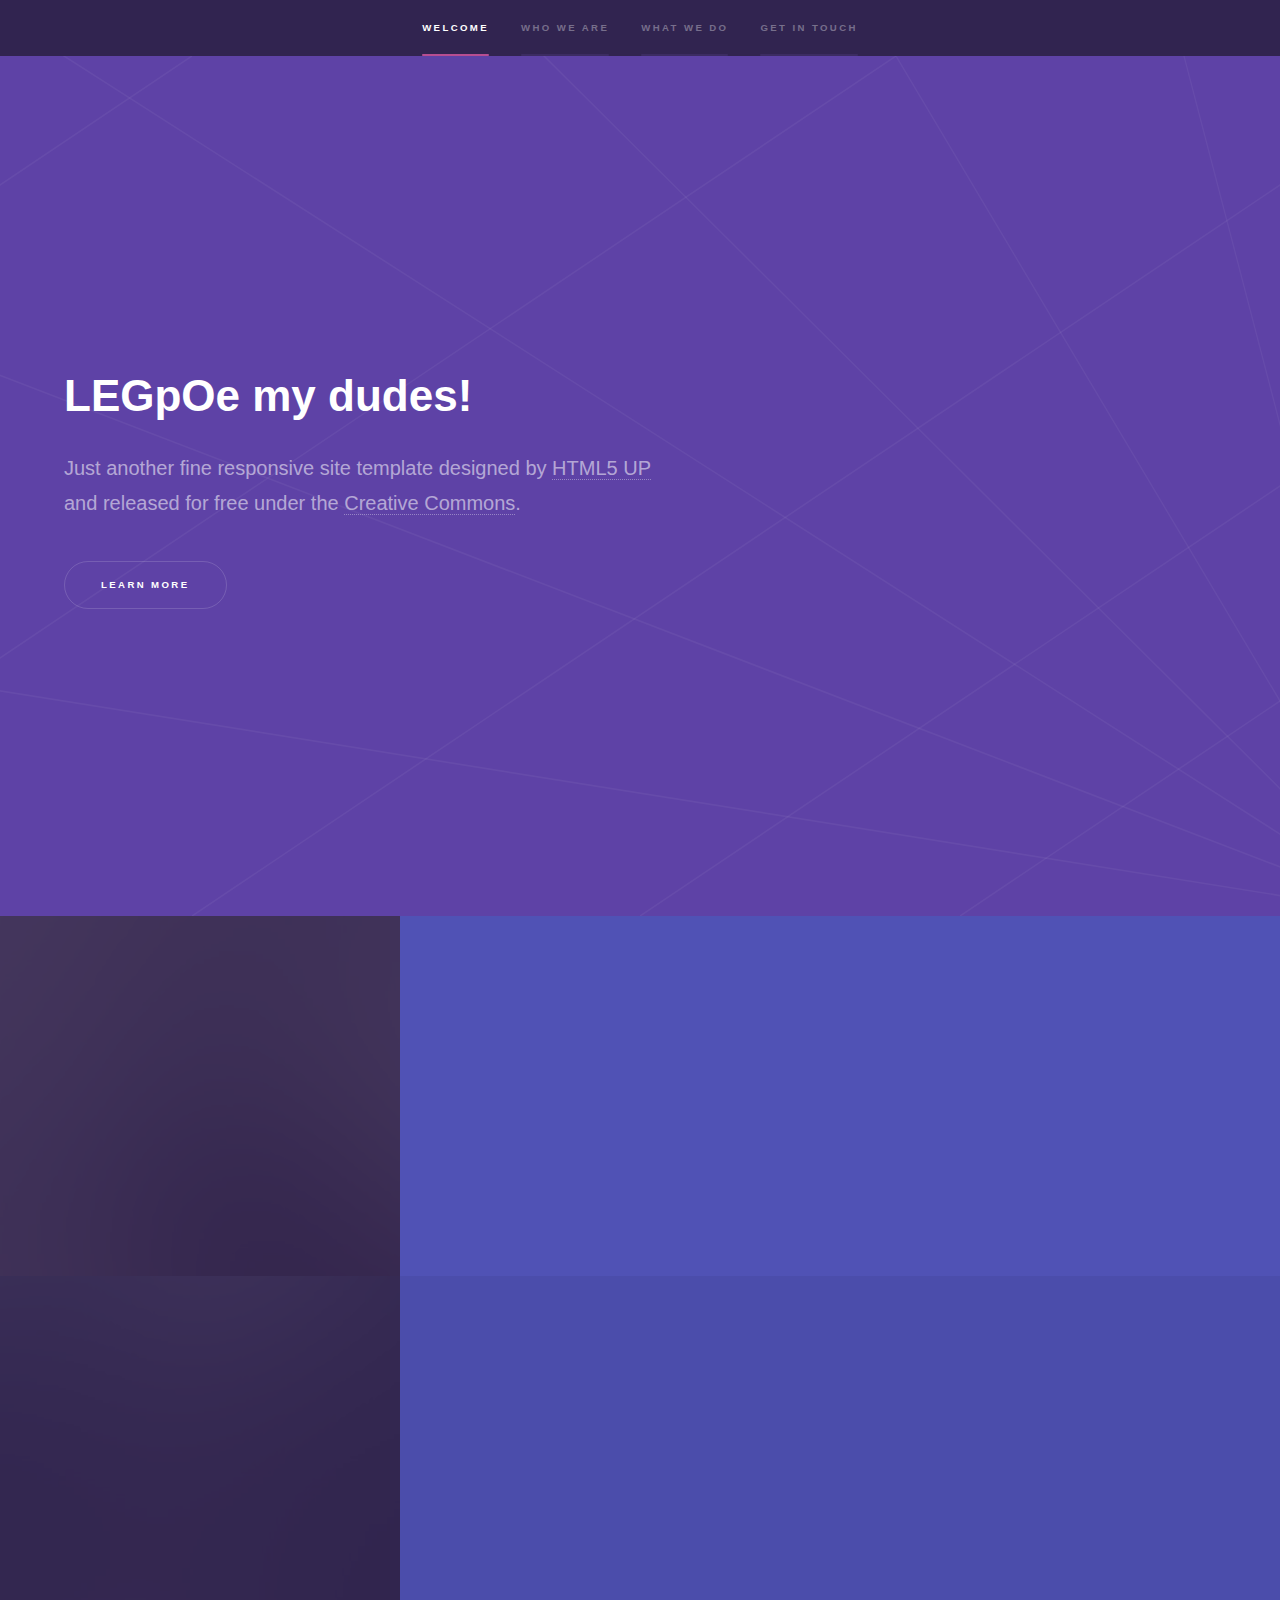
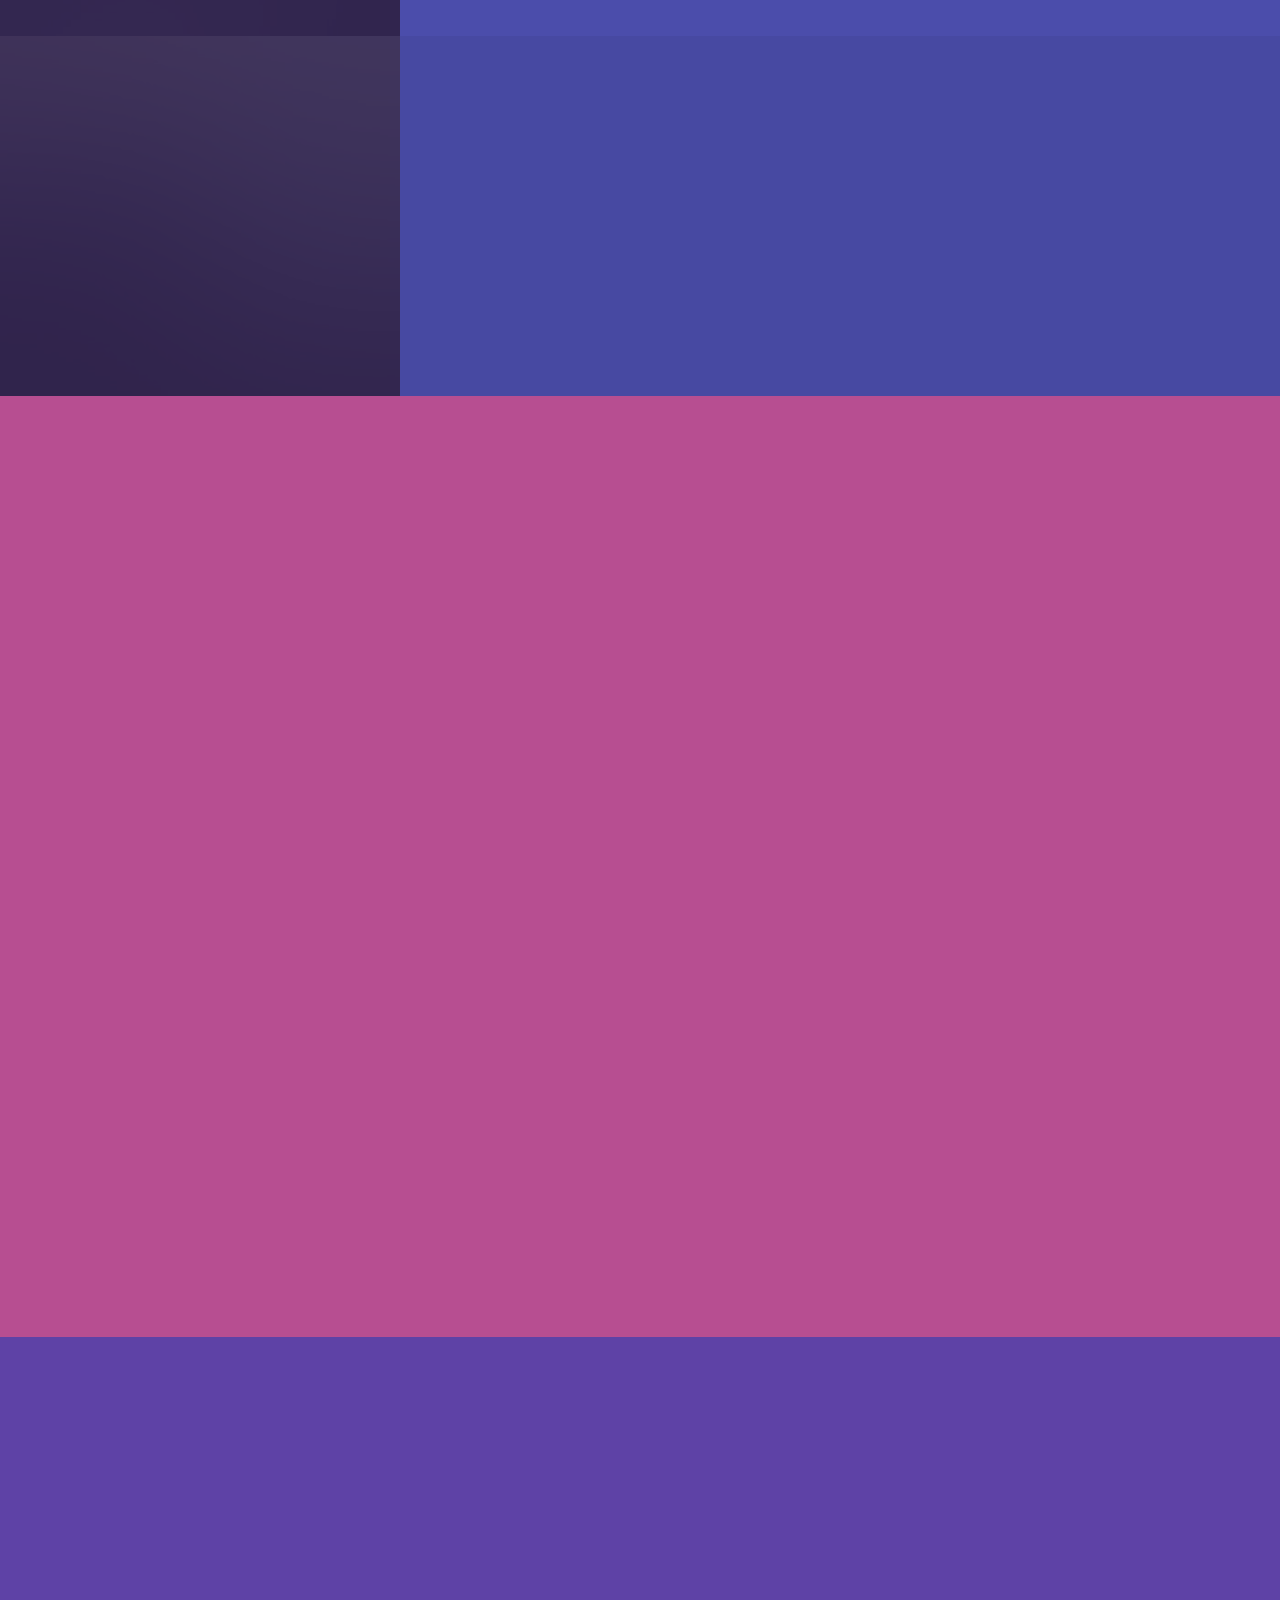
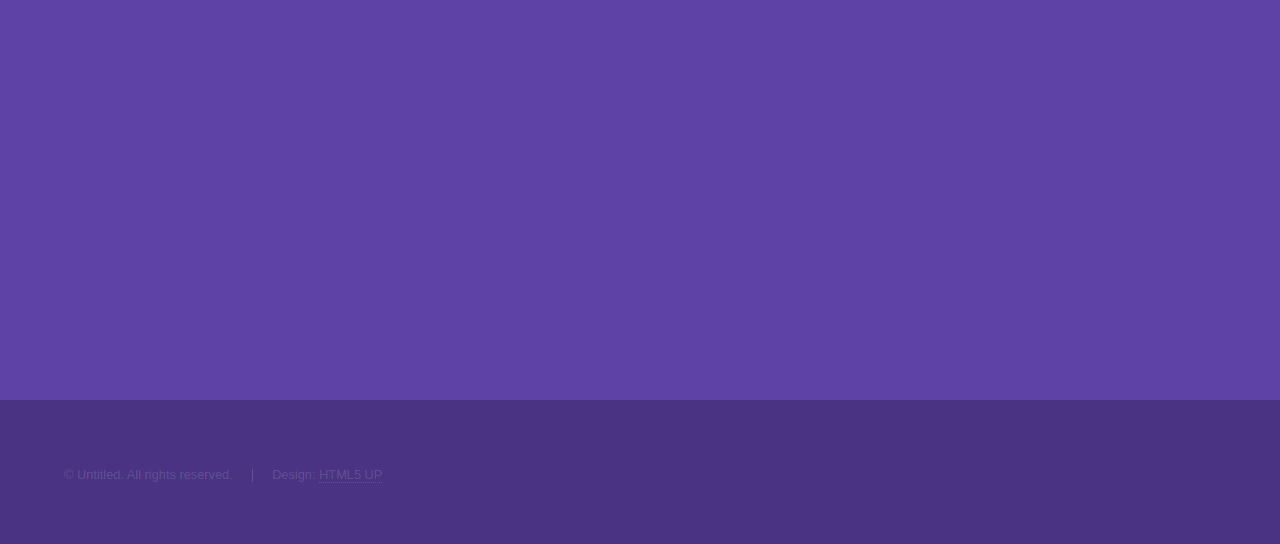
<file: LEGpOe Site/index.html>
<!DOCTYPE HTML>
<!--
	Hyperspace by HTML5 UP
	html5up.net | @ajlkn
	Free for personal and commercial use under the CCA 3.0 license (html5up.net/license)
-->
<html>
	<head>
		<title>Hyperspace by HTML5 UP</title>
		<meta charset="utf-8" />
		<meta name="viewport" content="width=device-width, initial-scale=1, user-scalable=no" />
		<link rel="stylesheet" href="assets/css/main.css" />
		<noscript><link rel="stylesheet" href="assets/css/noscript.css" /></noscript>
	</head>
	<body class="is-preload">

		<!-- Sidebar -->
			<section id="sidebar">
				<div class="inner">
					<nav>
						<ul>
							<li><a href="#intro">Welcome</a></li>
							<li><a href="#one">Who we are</a></li>
							<li><a href="#two">What we do</a></li>
							<li><a href="#three">Get in touch</a></li>
						</ul>
					</nav>
				</div>
			</section>

		<!-- Wrapper -->
			<div id="wrapper">

				<!-- Intro -->
					<section id="intro" class="wrapper style1 fullscreen fade-up">
						<div class="inner">
							<h1>LEGpOe my dudes!</h1>
							<p>Just another fine responsive site template designed by <a href="http://html5up.net">HTML5 UP</a><br />
							and released for free under the <a href="http://html5up.net/license">Creative Commons</a>.</p>
							<ul class="actions">
								<li><a href="#one" class="button scrolly">Learn more</a></li>
							</ul>
						</div>
					</section>

				<!-- One -->
					<section id="one" class="wrapper style2 spotlights">
						<section>
							<a href="#" class="image"><img src="images/pic01.jpg" alt="" data-position="center center" /></a>
							<div class="content">
								<div class="inner">
									<h2>Sed ipsum dolor</h2>
									<p>Phasellus convallis elit id ullamcorper pulvinar. Duis aliquam turpis mauris, eu ultricies erat malesuada quis. Aliquam dapibus.</p>
									<ul class="actions">
										<li><a href="generic.html" class="button">Learn more</a></li>
									</ul>
								</div>
							</div>
						</section>
						<section>
							<a href="#" class="image"><img src="images/pic02.jpg" alt="" data-position="top center" /></a>
							<div class="content">
								<div class="inner">
									<h2>Feugiat consequat</h2>
									<p>Phasellus convallis elit id ullamcorper pulvinar. Duis aliquam turpis mauris, eu ultricies erat malesuada quis. Aliquam dapibus.</p>
									<ul class="actions">
										<li><a href="generic.html" class="button">Learn more</a></li>
									</ul>
								</div>
							</div>
						</section>
						<section>
							<a href="#" class="image"><img src="images/pic03.jpg" alt="" data-position="25% 25%" /></a>
							<div class="content">
								<div class="inner">
									<h2>Ultricies aliquam</h2>
									<p>Phasellus convallis elit id ullamcorper pulvinar. Duis aliquam turpis mauris, eu ultricies erat malesuada quis. Aliquam dapibus.</p>
									<ul class="actions">
										<li><a href="generic.html" class="button">Learn more</a></li>
									</ul>
								</div>
							</div>
						</section>
					</section>

				<!-- Two -->
					<section id="two" class="wrapper style3 fade-up">
						<div class="inner">
							<h2>What we do</h2>
							<p>Phasellus convallis elit id ullamcorper pulvinar. Duis aliquam turpis mauris, eu ultricies erat malesuada quis. Aliquam dapibus, lacus eget hendrerit bibendum, urna est aliquam sem, sit amet imperdiet est velit quis lorem.</p>
							<div class="features">
								<section>
									<span class="icon major fa-code"></span>
									<h3>Lorem ipsum amet</h3>
									<p>Phasellus convallis elit id ullam corper amet et pulvinar. Duis aliquam turpis mauris, sed ultricies erat dapibus.</p>
								</section>
								<section>
									<span class="icon major fa-lock"></span>
									<h3>Aliquam sed nullam</h3>
									<p>Phasellus convallis elit id ullam corper amet et pulvinar. Duis aliquam turpis mauris, sed ultricies erat dapibus.</p>
								</section>
								<section>
									<span class="icon major fa-cog"></span>
									<h3>Sed erat ullam corper</h3>
									<p>Phasellus convallis elit id ullam corper amet et pulvinar. Duis aliquam turpis mauris, sed ultricies erat dapibus.</p>
								</section>
								<section>
									<span class="icon major fa-desktop"></span>
									<h3>Veroeros quis lorem</h3>
									<p>Phasellus convallis elit id ullam corper amet et pulvinar. Duis aliquam turpis mauris, sed ultricies erat dapibus.</p>
								</section>
								<section>
									<span class="icon major fa-chain"></span>
									<h3>Urna quis bibendum</h3>
									<p>Phasellus convallis elit id ullam corper amet et pulvinar. Duis aliquam turpis mauris, sed ultricies erat dapibus.</p>
								</section>
								<section>
									<span class="icon major fa-diamond"></span>
									<h3>Aliquam urna dapibus</h3>
									<p>Phasellus convallis elit id ullam corper amet et pulvinar. Duis aliquam turpis mauris, sed ultricies erat dapibus.</p>
								</section>
							</div>
							<ul class="actions">
								<li><a href="generic.html" class="button">Learn more</a></li>
							</ul>
						</div>
					</section>

				<!-- Three -->
					<section id="three" class="wrapper style1 fade-up">
						<div class="inner">
							<h2>Get in touch</h2>
							<p>Phasellus convallis elit id ullamcorper pulvinar. Duis aliquam turpis mauris, eu ultricies erat malesuada quis. Aliquam dapibus, lacus eget hendrerit bibendum, urna est aliquam sem, sit amet imperdiet est velit quis lorem.</p>
							<div class="split style1">
								<section>
									<form method="post" action="#">
										<div class="fields">
											<div class="field half">
												<label for="name">Name</label>
												<input type="text" name="name" id="name" />
											</div>
											<div class="field half">
												<label for="email">Email</label>
												<input type="text" name="email" id="email" />
											</div>
											<div class="field">
												<label for="message">Message</label>
												<textarea name="message" id="message" rows="5"></textarea>
											</div>
										</div>
										<ul class="actions">
											<li><a href="" class="button submit">Send Message</a></li>
										</ul>
									</form>
								</section>
								<section>
									<ul class="contact">
										<li>
											<h3>Address</h3>
											<span>12345 Somewhere Road #654<br />
											Nashville, TN 00000-0000<br />
											USA</span>
										</li>
										<li>
											<h3>Email</h3>
											<a href="#">user@untitled.tld</a>
										</li>
										<li>
											<h3>Phone</h3>
											<span>(000) 000-0000</span>
										</li>
										<li>
											<h3>Social</h3>
											<ul class="icons">
												<li><a href="#" class="fa-twitter"><span class="label">Twitter</span></a></li>
												<li><a href="#" class="fa-facebook"><span class="label">Facebook</span></a></li>
												<li><a href="#" class="fa-github"><span class="label">GitHub</span></a></li>
												<li><a href="#" class="fa-instagram"><span class="label">Instagram</span></a></li>
												<li><a href="#" class="fa-linkedin"><span class="label">LinkedIn</span></a></li>
											</ul>
										</li>
									</ul>
								</section>
							</div>
						</div>
					</section>

			</div>

		<!-- Footer -->
			<footer id="footer" class="wrapper style1-alt">
				<div class="inner">
					<ul class="menu">
						<li>&copy; Untitled. All rights reserved.</li><li>Design: <a href="http://html5up.net">HTML5 UP</a></li>
					</ul>
				</div>
			</footer>

		<!-- Scripts -->
			<script src="assets/js/jquery.min.js"></script>
			<script src="assets/js/jquery.scrollex.min.js"></script>
			<script src="assets/js/jquery.scrolly.min.js"></script>
			<script src="assets/js/browser.min.js"></script>
			<script src="assets/js/breakpoints.min.js"></script>
			<script src="assets/js/util.js"></script>
			<script src="assets/js/main.js"></script>

	</body>
</html>
</file>
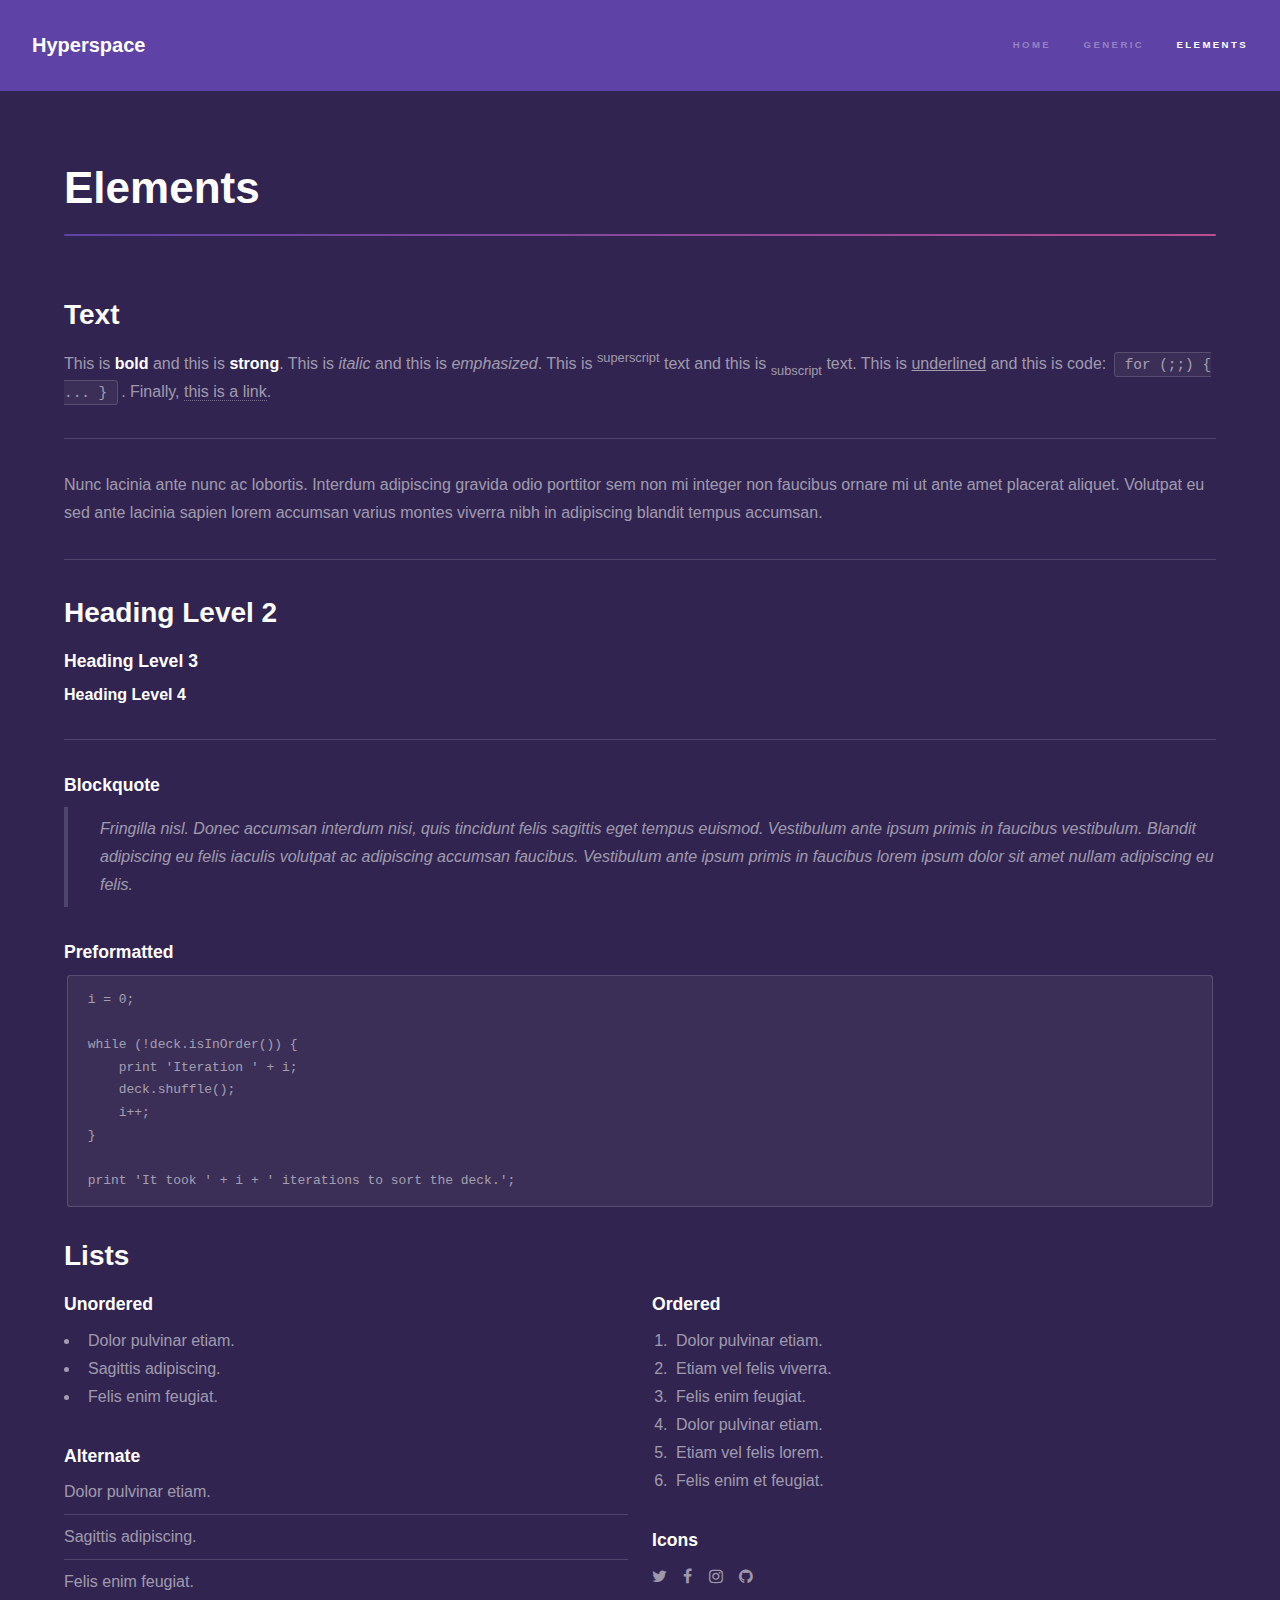
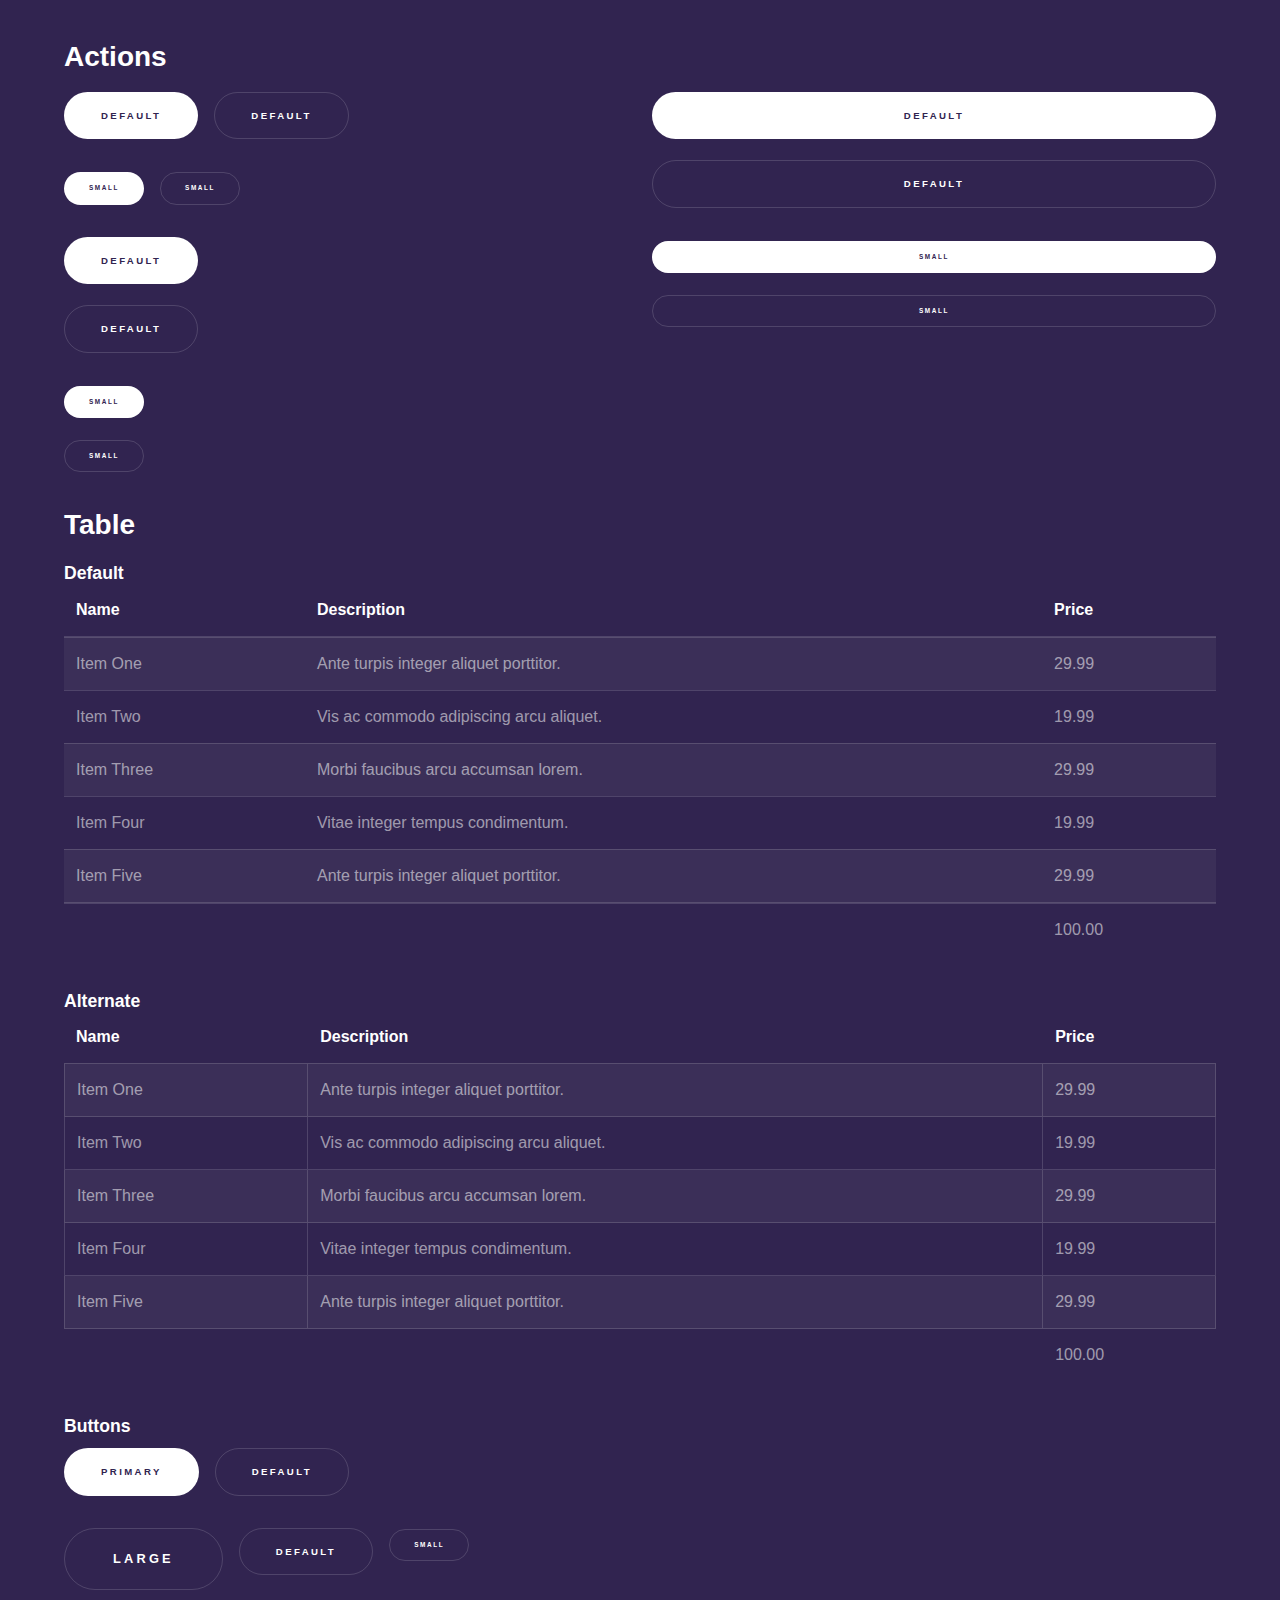
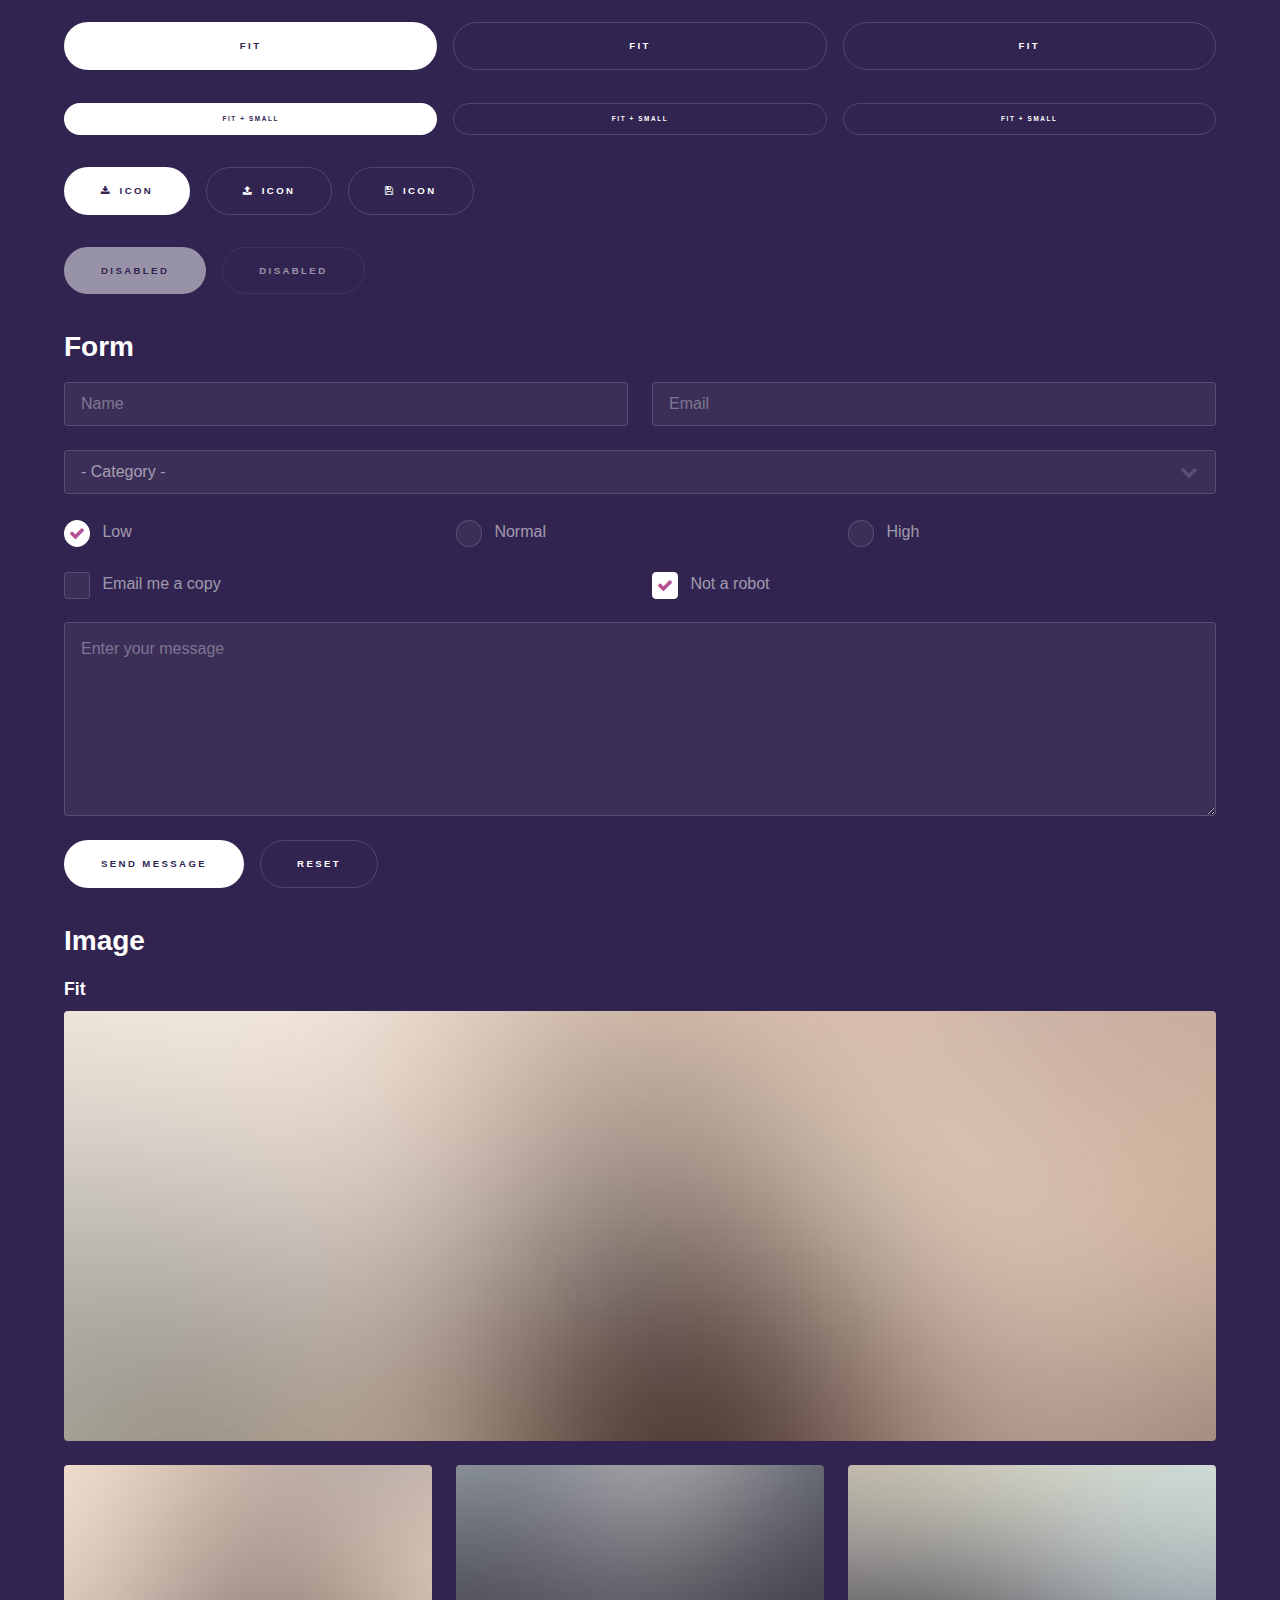
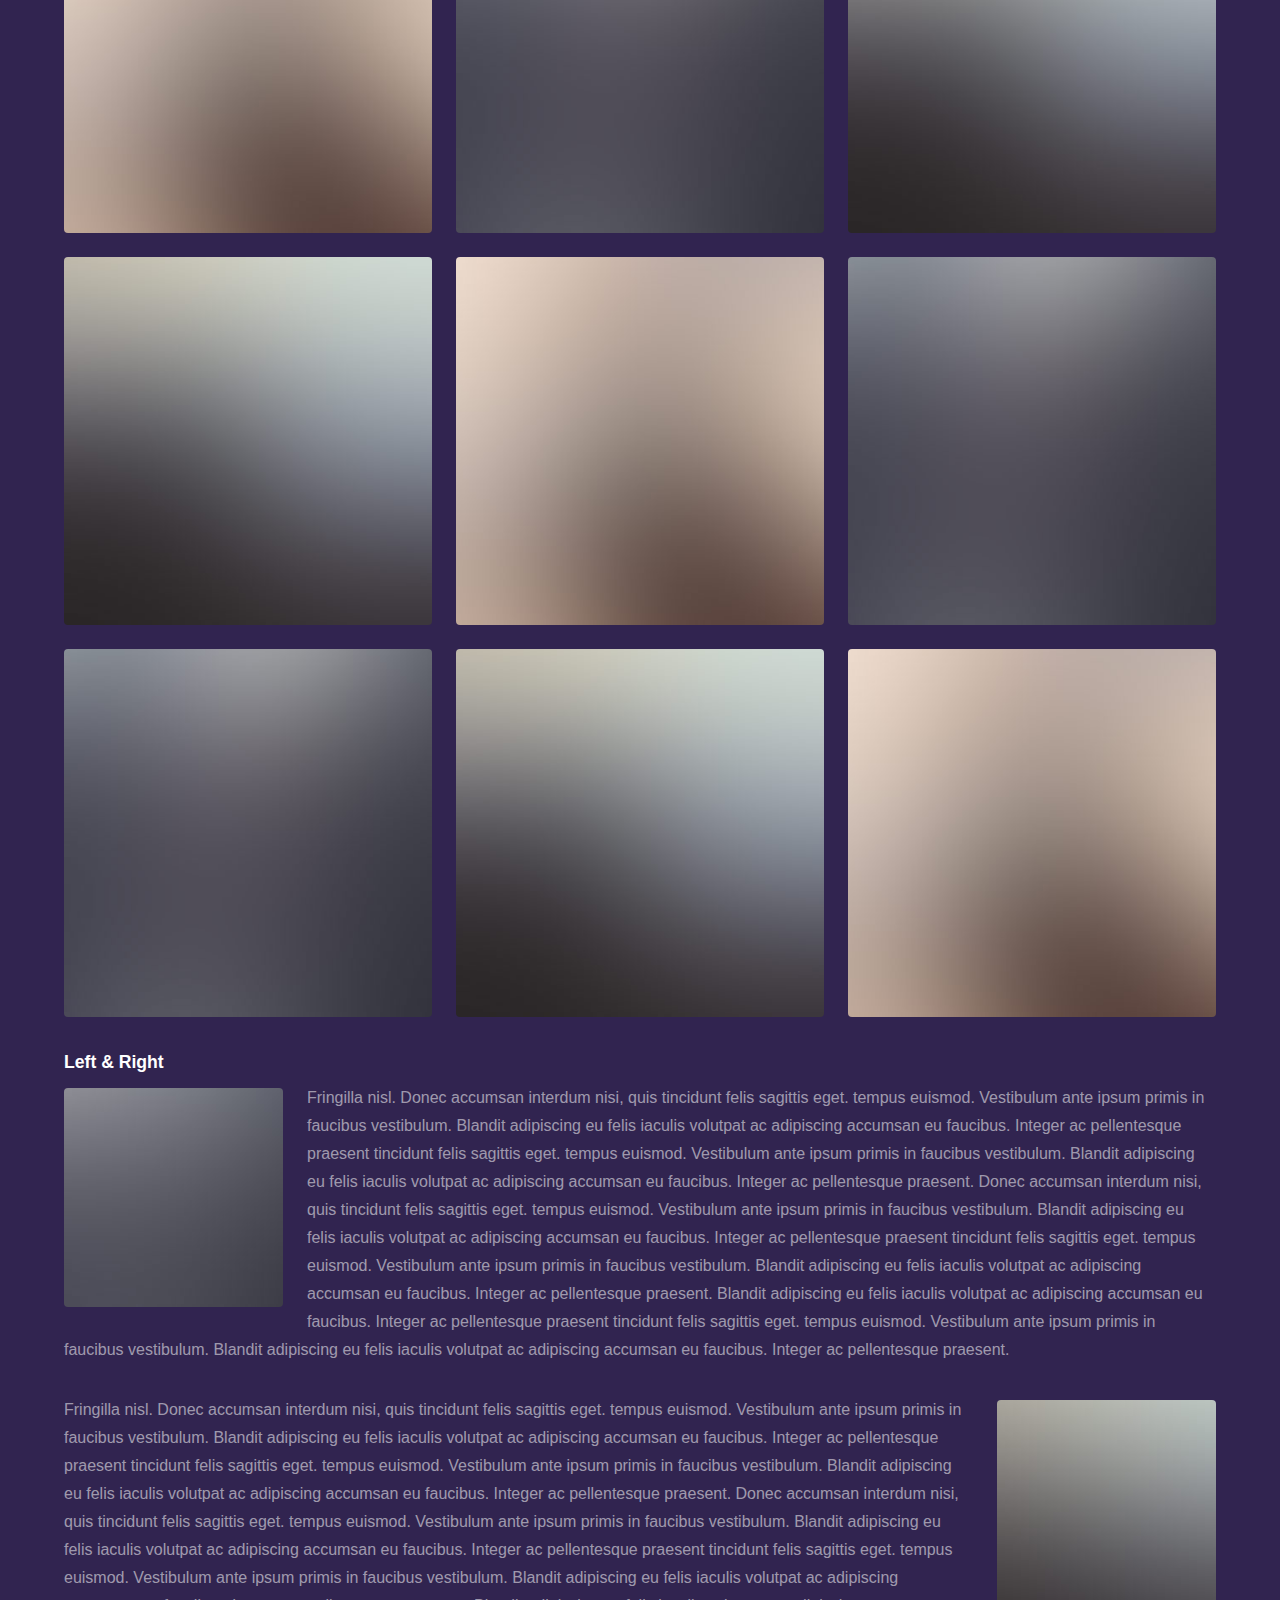
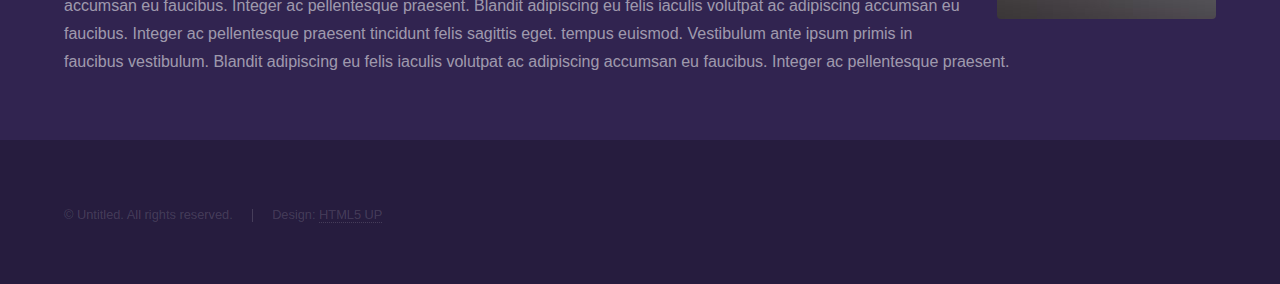
<file: LEGpOe Site/elements.html>
<!DOCTYPE HTML>
<!--
	Hyperspace by HTML5 UP
	html5up.net | @ajlkn
	Free for personal and commercial use under the CCA 3.0 license (html5up.net/license)
-->
<html>
	<head>
		<title>Elements - Hyperspace by HTML5 UP</title>
		<meta charset="utf-8" />
		<meta name="viewport" content="width=device-width, initial-scale=1, user-scalable=no" />
		<link rel="stylesheet" href="assets/css/main.css" />
		<noscript><link rel="stylesheet" href="assets/css/noscript.css" /></noscript>
	</head>
	<body class="is-preload">

		<!-- Header -->
			<header id="header">
				<a href="index.html" class="title">Hyperspace</a>
				<nav>
					<ul>
						<li><a href="index.html">Home</a></li>
						<li><a href="generic.html">Generic</a></li>
						<li><a href="elements.html"  class="active">Elements</a></li>
					</ul>
				</nav>
			</header>

		<!-- Wrapper -->
			<div id="wrapper">

				<!-- Main -->
					<section id="main" class="wrapper">
						<div class="inner">
							<h1 class="major">Elements</h1>

							<!-- Text -->
								<section>
									<h2>Text</h2>
									<p>This is <b>bold</b> and this is <strong>strong</strong>. This is <i>italic</i> and this is <em>emphasized</em>.
									This is <sup>superscript</sup> text and this is <sub>subscript</sub> text.
									This is <u>underlined</u> and this is code: <code>for (;;) { ... }</code>. Finally, <a href="#">this is a link</a>.</p>
									<hr />
									<p>Nunc lacinia ante nunc ac lobortis. Interdum adipiscing gravida odio porttitor sem non mi integer non faucibus ornare mi ut ante amet placerat aliquet. Volutpat eu sed ante lacinia sapien lorem accumsan varius montes viverra nibh in adipiscing blandit tempus accumsan.</p>
									<hr />
									<h2>Heading Level 2</h2>
									<h3>Heading Level 3</h3>
									<h4>Heading Level 4</h4>
									<hr />
									<h3>Blockquote</h3>
									<blockquote>Fringilla nisl. Donec accumsan interdum nisi, quis tincidunt felis sagittis eget tempus euismod. Vestibulum ante ipsum primis in faucibus vestibulum. Blandit adipiscing eu felis iaculis volutpat ac adipiscing accumsan faucibus. Vestibulum ante ipsum primis in faucibus lorem ipsum dolor sit amet nullam adipiscing eu felis.</blockquote>
									<h3>Preformatted</h3>
									<pre><code>i = 0;

while (!deck.isInOrder()) {
    print 'Iteration ' + i;
    deck.shuffle();
    i++;
}

print 'It took ' + i + ' iterations to sort the deck.';</code></pre>
								</section>

							<!-- Lists -->
								<section>
									<h2>Lists</h2>
									<div class="row">
										<div class="col-6 col-12-medium">
											<h3>Unordered</h3>
											<ul>
												<li>Dolor pulvinar etiam.</li>
												<li>Sagittis adipiscing.</li>
												<li>Felis enim feugiat.</li>
											</ul>
											<h3>Alternate</h3>
											<ul class="alt">
												<li>Dolor pulvinar etiam.</li>
												<li>Sagittis adipiscing.</li>
												<li>Felis enim feugiat.</li>
											</ul>
										</div>
										<div class="col-6 col-12-medium">
											<h3>Ordered</h3>
											<ol>
												<li>Dolor pulvinar etiam.</li>
												<li>Etiam vel felis viverra.</li>
												<li>Felis enim feugiat.</li>
												<li>Dolor pulvinar etiam.</li>
												<li>Etiam vel felis lorem.</li>
												<li>Felis enim et feugiat.</li>
											</ol>
											<h3>Icons</h3>
											<ul class="icons">
												<li><a href="#" class="icon fa-twitter"><span class="label">Twitter</span></a></li>
												<li><a href="#" class="icon fa-facebook"><span class="label">Facebook</span></a></li>
												<li><a href="#" class="icon fa-instagram"><span class="label">Instagram</span></a></li>
												<li><a href="#" class="icon fa-github"><span class="label">Github</span></a></li>
											</ul>
										</div>
									</div>
									<h2>Actions</h2>
									<div class="row">
										<div class="col-6 col-12-medium">
											<ul class="actions">
												<li><a href="#" class="button primary">Default</a></li>
												<li><a href="#" class="button">Default</a></li>
											</ul>
											<ul class="actions small">
												<li><a href="#" class="button primary small">Small</a></li>
												<li><a href="#" class="button small">Small</a></li>
											</ul>
											<ul class="actions stacked">
												<li><a href="#" class="button primary">Default</a></li>
												<li><a href="#" class="button">Default</a></li>
											</ul>
											<ul class="actions stacked">
												<li><a href="#" class="button primary small">Small</a></li>
												<li><a href="#" class="button small">Small</a></li>
											</ul>
										</div>
										<div class="col-6 col-12-medium">
											<ul class="actions stacked">
												<li><a href="#" class="button primary fit">Default</a></li>
												<li><a href="#" class="button fit">Default</a></li>
											</ul>
											<ul class="actions stacked">
												<li><a href="#" class="button primary small fit">Small</a></li>
												<li><a href="#" class="button small fit">Small</a></li>
											</ul>
										</div>
									</div>
								</section>

							<!-- Table -->
								<section>
									<h2>Table</h2>
									<h3>Default</h3>
									<div class="table-wrapper">
										<table>
											<thead>
												<tr>
													<th>Name</th>
													<th>Description</th>
													<th>Price</th>
												</tr>
											</thead>
											<tbody>
												<tr>
													<td>Item One</td>
													<td>Ante turpis integer aliquet porttitor.</td>
													<td>29.99</td>
												</tr>
												<tr>
													<td>Item Two</td>
													<td>Vis ac commodo adipiscing arcu aliquet.</td>
													<td>19.99</td>
												</tr>
												<tr>
													<td>Item Three</td>
													<td> Morbi faucibus arcu accumsan lorem.</td>
													<td>29.99</td>
												</tr>
												<tr>
													<td>Item Four</td>
													<td>Vitae integer tempus condimentum.</td>
													<td>19.99</td>
												</tr>
												<tr>
													<td>Item Five</td>
													<td>Ante turpis integer aliquet porttitor.</td>
													<td>29.99</td>
												</tr>
											</tbody>
											<tfoot>
												<tr>
													<td colspan="2"></td>
													<td>100.00</td>
												</tr>
											</tfoot>
										</table>
									</div>

									<h3>Alternate</h3>
									<div class="table-wrapper">
										<table class="alt">
											<thead>
												<tr>
													<th>Name</th>
													<th>Description</th>
													<th>Price</th>
												</tr>
											</thead>
											<tbody>
												<tr>
													<td>Item One</td>
													<td>Ante turpis integer aliquet porttitor.</td>
													<td>29.99</td>
												</tr>
												<tr>
													<td>Item Two</td>
													<td>Vis ac commodo adipiscing arcu aliquet.</td>
													<td>19.99</td>
												</tr>
												<tr>
													<td>Item Three</td>
													<td> Morbi faucibus arcu accumsan lorem.</td>
													<td>29.99</td>
												</tr>
												<tr>
													<td>Item Four</td>
													<td>Vitae integer tempus condimentum.</td>
													<td>19.99</td>
												</tr>
												<tr>
													<td>Item Five</td>
													<td>Ante turpis integer aliquet porttitor.</td>
													<td>29.99</td>
												</tr>
											</tbody>
											<tfoot>
												<tr>
													<td colspan="2"></td>
													<td>100.00</td>
												</tr>
											</tfoot>
										</table>
									</div>
								</section>

							<!-- Buttons -->
								<section>
									<h3>Buttons</h3>
									<ul class="actions">
										<li><a href="#" class="button primary">Primary</a></li>
										<li><a href="#" class="button">Default</a></li>
									</ul>
									<ul class="actions">
										<li><a href="#" class="button large">Large</a></li>
										<li><a href="#" class="button">Default</a></li>
										<li><a href="#" class="button small">Small</a></li>
									</ul>
									<ul class="actions fit">
										<li><a href="#" class="button primary fit">Fit</a></li>
										<li><a href="#" class="button fit">Fit</a></li>
										<li><a href="#" class="button fit">Fit</a></li>
									</ul>
									<ul class="actions fit small">
										<li><a href="#" class="button primary fit small">Fit + Small</a></li>
										<li><a href="#" class="button fit small">Fit + Small</a></li>
										<li><a href="#" class="button fit small">Fit + Small</a></li>
									</ul>
									<ul class="actions">
										<li><a href="#" class="button primary icon fa-download">Icon</a></li>
										<li><a href="#" class="button icon fa-upload">Icon</a></li>
										<li><a href="#" class="button icon fa-save">Icon</a></li>
									</ul>
									<ul class="actions">
										<li><span class="button primary disabled">Disabled</span></li>
										<li><span class="button disabled">Disabled</span></li>
									</ul>
								</section>

							<!-- Form -->
								<section>
									<h2>Form</h2>
									<form method="post" action="#">
										<div class="row gtr-uniform">
											<div class="col-6 col-12-xsmall">
												<input type="text" name="demo-name" id="demo-name" value="" placeholder="Name" />
											</div>
											<div class="col-6 col-12-xsmall">
												<input type="email" name="demo-email" id="demo-email" value="" placeholder="Email" />
											</div>
											<div class="col-12">
												<select name="demo-category" id="demo-category">
													<option value="">- Category -</option>
													<option value="1">Manufacturing</option>
													<option value="1">Shipping</option>
													<option value="1">Administration</option>
													<option value="1">Human Resources</option>
												</select>
											</div>
											<div class="col-4 col-12-small">
												<input type="radio" id="demo-priority-low" name="demo-priority" checked>
												<label for="demo-priority-low">Low</label>
											</div>
											<div class="col-4 col-12-small">
												<input type="radio" id="demo-priority-normal" name="demo-priority">
												<label for="demo-priority-normal">Normal</label>
											</div>
											<div class="col-4 col-12-small">
												<input type="radio" id="demo-priority-high" name="demo-priority">
												<label for="demo-priority-high">High</label>
											</div>
											<div class="col-6 col-12-small">
												<input type="checkbox" id="demo-copy" name="demo-copy">
												<label for="demo-copy">Email me a copy</label>
											</div>
											<div class="col-6 col-12-small">
												<input type="checkbox" id="demo-human" name="demo-human" checked>
												<label for="demo-human">Not a robot</label>
											</div>
											<div class="col-12">
												<textarea name="demo-message" id="demo-message" placeholder="Enter your message" rows="6"></textarea>
											</div>
											<div class="col-12">
												<ul class="actions">
													<li><input type="submit" value="Send Message" class="primary" /></li>
													<li><input type="reset" value="Reset" /></li>
												</ul>
											</div>
										</div>
									</form>
								</section>

							<!-- Image -->
								<section>
									<h2>Image</h2>
									<h3>Fit</h3>
									<div class="box alt">
										<div class="row gtr-uniform">
											<div class="col-12"><span class="image fit"><img src="images/pic04.jpg" alt="" /></span></div>
											<div class="col-4"><span class="image fit"><img src="images/pic01.jpg" alt="" /></span></div>
											<div class="col-4"><span class="image fit"><img src="images/pic02.jpg" alt="" /></span></div>
											<div class="col-4"><span class="image fit"><img src="images/pic03.jpg" alt="" /></span></div>
											<div class="col-4"><span class="image fit"><img src="images/pic03.jpg" alt="" /></span></div>
											<div class="col-4"><span class="image fit"><img src="images/pic01.jpg" alt="" /></span></div>
											<div class="col-4"><span class="image fit"><img src="images/pic02.jpg" alt="" /></span></div>
											<div class="col-4"><span class="image fit"><img src="images/pic02.jpg" alt="" /></span></div>
											<div class="col-4"><span class="image fit"><img src="images/pic03.jpg" alt="" /></span></div>
											<div class="col-4"><span class="image fit"><img src="images/pic01.jpg" alt="" /></span></div>
										</div>
									</div>
									<h3>Left &amp; Right</h3>
									<p><span class="image left"><img src="images/pic05.jpg" alt="" /></span>Fringilla nisl. Donec accumsan interdum nisi, quis tincidunt felis sagittis eget. tempus euismod. Vestibulum ante ipsum primis in faucibus vestibulum. Blandit adipiscing eu felis iaculis volutpat ac adipiscing accumsan eu faucibus. Integer ac pellentesque praesent tincidunt felis sagittis eget. tempus euismod. Vestibulum ante ipsum primis in faucibus vestibulum. Blandit adipiscing eu felis iaculis volutpat ac adipiscing accumsan eu faucibus. Integer ac pellentesque praesent. Donec accumsan interdum nisi, quis tincidunt felis sagittis eget. tempus euismod. Vestibulum ante ipsum primis in faucibus vestibulum. Blandit adipiscing eu felis iaculis volutpat ac adipiscing accumsan eu faucibus. Integer ac pellentesque praesent tincidunt felis sagittis eget. tempus euismod. Vestibulum ante ipsum primis in faucibus vestibulum. Blandit adipiscing eu felis iaculis volutpat ac adipiscing accumsan eu faucibus. Integer ac pellentesque praesent. Blandit adipiscing eu felis iaculis volutpat ac adipiscing accumsan eu faucibus. Integer ac pellentesque praesent tincidunt felis sagittis eget. tempus euismod. Vestibulum ante ipsum primis in faucibus vestibulum. Blandit adipiscing eu felis iaculis volutpat ac adipiscing accumsan eu faucibus. Integer ac pellentesque praesent.</p>
									<p><span class="image right"><img src="images/pic06.jpg" alt="" /></span>Fringilla nisl. Donec accumsan interdum nisi, quis tincidunt felis sagittis eget. tempus euismod. Vestibulum ante ipsum primis in faucibus vestibulum. Blandit adipiscing eu felis iaculis volutpat ac adipiscing accumsan eu faucibus. Integer ac pellentesque praesent tincidunt felis sagittis eget. tempus euismod. Vestibulum ante ipsum primis in faucibus vestibulum. Blandit adipiscing eu felis iaculis volutpat ac adipiscing accumsan eu faucibus. Integer ac pellentesque praesent. Donec accumsan interdum nisi, quis tincidunt felis sagittis eget. tempus euismod. Vestibulum ante ipsum primis in faucibus vestibulum. Blandit adipiscing eu felis iaculis volutpat ac adipiscing accumsan eu faucibus. Integer ac pellentesque praesent tincidunt felis sagittis eget. tempus euismod. Vestibulum ante ipsum primis in faucibus vestibulum. Blandit adipiscing eu felis iaculis volutpat ac adipiscing accumsan eu faucibus. Integer ac pellentesque praesent. Blandit adipiscing eu felis iaculis volutpat ac adipiscing accumsan eu faucibus. Integer ac pellentesque praesent tincidunt felis sagittis eget. tempus euismod. Vestibulum ante ipsum primis in faucibus vestibulum. Blandit adipiscing eu felis iaculis volutpat ac adipiscing accumsan eu faucibus. Integer ac pellentesque praesent.</p>
								</section>

						</div>
					</section>

			</div>

		<!-- Footer -->
			<footer id="footer" class="wrapper alt">
				<div class="inner">
					<ul class="menu">
						<li>&copy; Untitled. All rights reserved.</li><li>Design: <a href="http://html5up.net">HTML5 UP</a></li>
					</ul>
				</div>
			</footer>

		<!-- Scripts -->
			<script src="assets/js/jquery.min.js"></script>
			<script src="assets/js/jquery.scrollex.min.js"></script>
			<script src="assets/js/jquery.scrolly.min.js"></script>
			<script src="assets/js/browser.min.js"></script>
			<script src="assets/js/breakpoints.min.js"></script>
			<script src="assets/js/util.js"></script>
			<script src="assets/js/main.js"></script>

	</body>
</html>
</file>
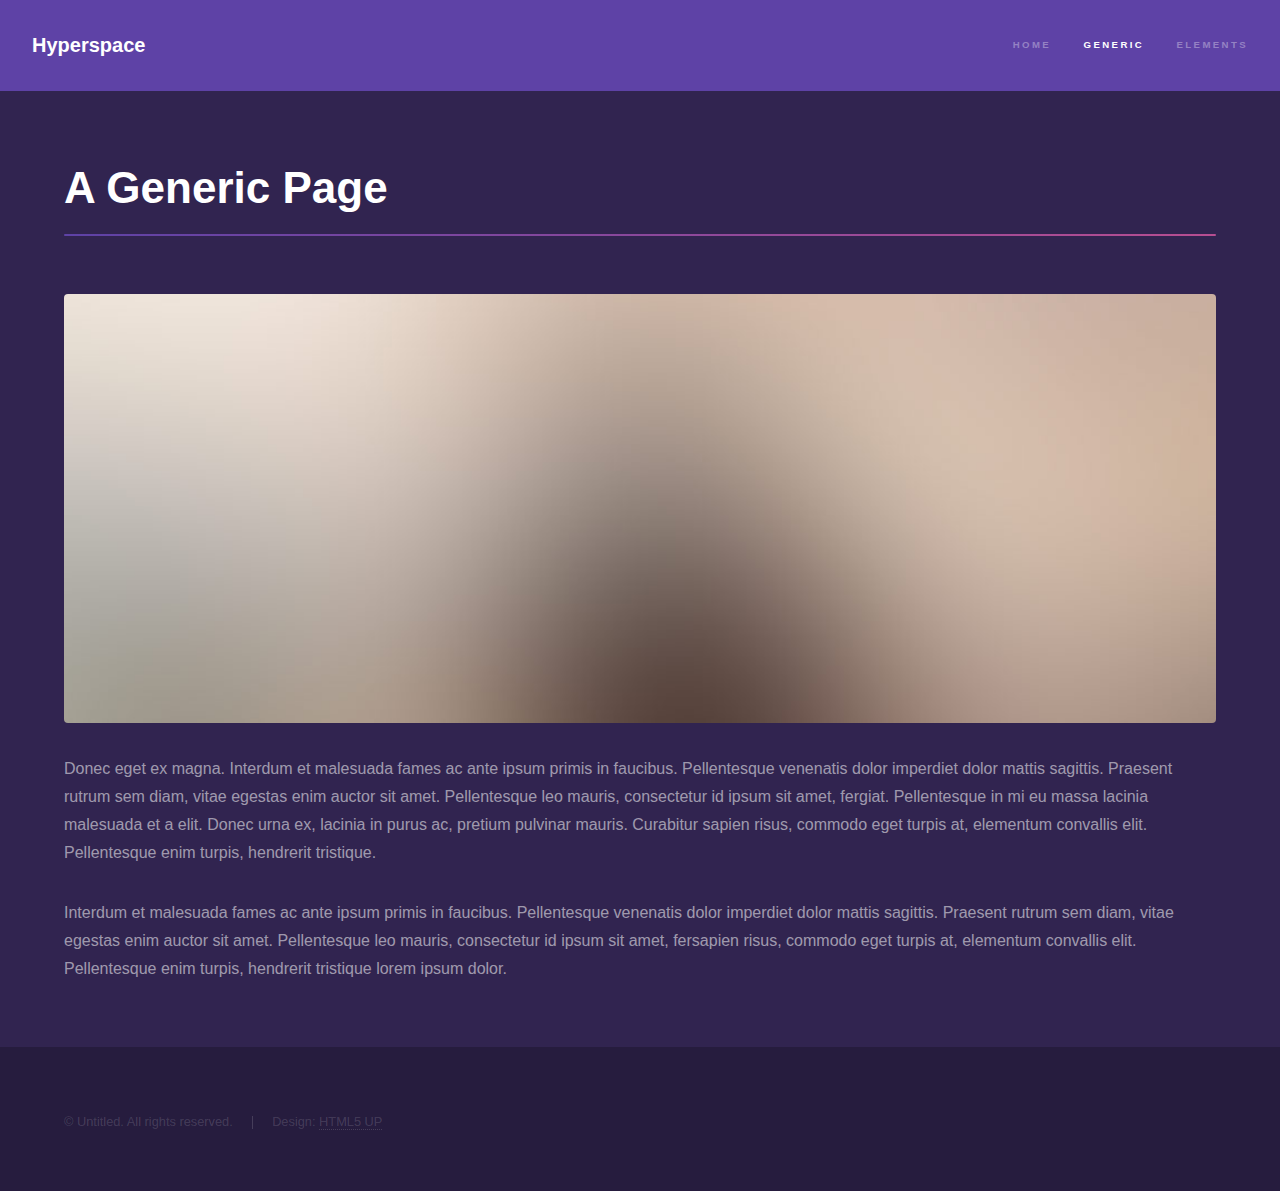
<file: LEGpOe Site/generic.html>
<!DOCTYPE HTML>
<!--
	Hyperspace by HTML5 UP
	html5up.net | @ajlkn
	Free for personal and commercial use under the CCA 3.0 license (html5up.net/license)
-->
<html>
	<head>
		<title>Generic - Hyperspace by HTML5 UP</title>
		<meta charset="utf-8" />
		<meta name="viewport" content="width=device-width, initial-scale=1, user-scalable=no" />
		<link rel="stylesheet" href="assets/css/main.css" />
		<noscript><link rel="stylesheet" href="assets/css/noscript.css" /></noscript>
	</head>
	<body class="is-preload">

		<!-- Header -->
			<header id="header">
				<a href="index.html" class="title">Hyperspace</a>
				<nav>
					<ul>
						<li><a href="index.html">Home</a></li>
						<li><a href="generic.html" class="active">Generic</a></li>
						<li><a href="elements.html">Elements</a></li>
					</ul>
				</nav>
			</header>

		<!-- Wrapper -->
			<div id="wrapper">

				<!-- Main -->
					<section id="main" class="wrapper">
						<div class="inner">
							<h1 class="major">A Generic Page</h1>
							<span class="image fit"><img src="images/pic04.jpg" alt="" /></span>
							<p>Donec eget ex magna. Interdum et malesuada fames ac ante ipsum primis in faucibus. Pellentesque venenatis dolor imperdiet dolor mattis sagittis. Praesent rutrum sem diam, vitae egestas enim auctor sit amet. Pellentesque leo mauris, consectetur id ipsum sit amet, fergiat. Pellentesque in mi eu massa lacinia malesuada et a elit. Donec urna ex, lacinia in purus ac, pretium pulvinar mauris. Curabitur sapien risus, commodo eget turpis at, elementum convallis elit. Pellentesque enim turpis, hendrerit tristique.</p>
							<p>Interdum et malesuada fames ac ante ipsum primis in faucibus. Pellentesque venenatis dolor imperdiet dolor mattis sagittis. Praesent rutrum sem diam, vitae egestas enim auctor sit amet. Pellentesque leo mauris, consectetur id ipsum sit amet, fersapien risus, commodo eget turpis at, elementum convallis elit. Pellentesque enim turpis, hendrerit tristique lorem ipsum dolor.</p>
						</div>
					</section>

			</div>

		<!-- Footer -->
			<footer id="footer" class="wrapper alt">
				<div class="inner">
					<ul class="menu">
						<li>&copy; Untitled. All rights reserved.</li><li>Design: <a href="http://html5up.net">HTML5 UP</a></li>
					</ul>
				</div>
			</footer>

		<!-- Scripts -->
			<script src="assets/js/jquery.min.js"></script>
			<script src="assets/js/jquery.scrollex.min.js"></script>
			<script src="assets/js/jquery.scrolly.min.js"></script>
			<script src="assets/js/browser.min.js"></script>
			<script src="assets/js/breakpoints.min.js"></script>
			<script src="assets/js/util.js"></script>
			<script src="assets/js/main.js"></script>

	</body>
</html>
</file>
<file: LEGpOe Site/assets/css/noscript.css>
/*
	Hyperspace by HTML5 UP
	html5up.net | @ajlkn
	Free for personal and commercial use under the CCA 3.0 license (html5up.net/license)
*/

/* Spotlights */

	.spotlights > section > .image:before {
		opacity: 0 !important;
	}

	.spotlights > section > .content > .inner {
		-moz-transform: none !important;
		-webkit-transform: none !important;
		-ms-transform: none !important;
		transform: none !important;
		opacity: 1 !important;
	}

/* Wrapper */

	.wrapper > .inner {
		opacity: 1 !important;
		-moz-transform: none !important;
		-webkit-transform: none !important;
		-ms-transform: none !important;
		transform: none !important;
	}

/* Sidebar */

	#sidebar > .inner {
		opacity: 1 !important;
	}

	#sidebar nav > ul > li {
		-moz-transform: none !important;
		-webkit-transform: none !important;
		-ms-transform: none !important;
		transform: none !important;
		opacity: 1 !important;
	}
</file>
<file: LEGpOe Site/assets/css/main.css>
@import url(font-awesome.min.css);

/*
	Hyperspace by HTML5 UP
	html5up.net | @ajlkn
	Free for personal and commercial use under the CCA 3.0 license (html5up.net/license)
*/

html, body, div, span, applet, object,
iframe, h1, h2, h3, h4, h5, h6, p, blockquote,
pre, a, abbr, acronym, address, big, cite,
code, del, dfn, em, img, ins, kbd, q, s, samp,
small, strike, strong, sub, sup, tt, var, b,
u, i, center, dl, dt, dd, ol, ul, li, fieldset,
form, label, legend, table, caption, tbody,
tfoot, thead, tr, th, td, article, aside,
canvas, details, embed, figure, figcaption,
footer, header, hgroup, menu, nav, output, ruby,
section, summary, time, mark, audio, video {
	margin: 0;
	padding: 0;
	border: 0;
	font-size: 100%;
	font: inherit;
	vertical-align: baseline;}

article, aside, details, figcaption, figure,
footer, header, hgroup, menu, nav, section {
	display: block;}

body {
	line-height: 1;
}

ol, ul {
	list-style: none;
}

blockquote, q {
	quotes: none;
}

	blockquote:before, blockquote:after, q:before, q:after {
		content: '';
		content: none;
	}

table {
	border-collapse: collapse;
	border-spacing: 0;
}

body {
	-webkit-text-size-adjust: none;
}

mark {
	background-color: transparent;
	color: inherit;
}

input::-moz-focus-inner {
	border: 0;
	padding: 0;
}

input, select, textarea {
	-moz-appearance: none;
	-webkit-appearance: none;
	-ms-appearance: none;
	appearance: none;
}

/* Basic */

	@-ms-viewport {
		width: device-width;
	}

	body {
		-ms-overflow-style: scrollbar;
	}

	@media screen and (max-width: 480px) {

		html, body {
			min-width: 320px;
		}

	}

	html {
		box-sizing: border-box;
	}

	*, *:before, *:after {
		box-sizing: inherit;
	}

	body {
		background: #312450;
	}

		body.is-preload *, body.is-preload *:before, body.is-preload *:after {
			-moz-animation: none !important;
			-webkit-animation: none !important;
			-ms-animation: none !important;
			animation: none !important;
			-moz-transition: none !important;
			-webkit-transition: none !important;
			-ms-transition: none !important;
			transition: none !important;
		}

/* Type */

	body, input, select, textarea {
		color: rgba(255, 255, 255, 0.55);
		font-family: Arial, Helvetica, sans-serif;
		font-size: 16.5pt;
		font-weight: normal;
		line-height: 1.75;
	}

		@media screen and (max-width: 1680px) {

			body, input, select, textarea {
				font-size: 13pt;
			}

		}

		@media screen and (max-width: 1280px) {

			body, input, select, textarea {
				font-size: 12pt;
			}

		}

		@media screen and (max-width: 360px) {

			body, input, select, textarea {
				font-size: 11pt;
			}

		}

	a {
		-moz-transition: color 0.2s ease, border-bottom-color 0.2s ease;
		-webkit-transition: color 0.2s ease, border-bottom-color 0.2s ease;
		-ms-transition: color 0.2s ease, border-bottom-color 0.2s ease;
		transition: color 0.2s ease, border-bottom-color 0.2s ease;
		border-bottom: dotted 1px rgba(255, 255, 255, 0.35);
		color: inherit;
		text-decoration: none;
	}

		a:hover {
			border-bottom-color: transparent;
			color: #ffffff;
		}

	strong, b {
		color: #ffffff;
		font-weight: bold;
	}

	em, i {
		font-style: italic;
	}

	p {
		margin: 0 0 2em 0;
	}

	h1, h2, h3, h4, h5, h6 {
		color: #ffffff;
		font-weight: bold;
		line-height: 1.5;
		margin: 0 0 0.5em 0;
	}

		h1 a, h2 a, h3 a, h4 a, h5 a, h6 a {
			color: inherit;
			text-decoration: none;
		}

	h1 {
		font-size: 2.75em;
	}

		h1.major {
			margin: 0 0 1.3em 0;
			position: relative;
			padding-bottom: 0.35em;
		}

			h1.major:after {
				background-image: -moz-linear-gradient(to right, #5e42a6, #b74e91);
				background-image: -webkit-linear-gradient(to right, #5e42a6, #b74e91);
				background-image: -ms-linear-gradient(to right, #5e42a6, #b74e91);
				background-image: linear-gradient(to right, #5e42a6, #b74e91);
				-moz-transition: max-width 0.2s ease;
				-webkit-transition: max-width 0.2s ease;
				-ms-transition: max-width 0.2s ease;
				transition: max-width 0.2s ease;
				border-radius: 0.2em;
				bottom: 0;
				content: '';
				height: 0.05em;
				position: absolute;
				right: 0;
				width: 100%;
			}

	h2 {
		font-size: 1.75em;
	}

	h3 {
		font-size: 1.1em;
	}

	h4 {
		font-size: 1em;
	}

	h5 {
		font-size: 0.8em;
	}

	h6 {
		font-size: 0.6em;
	}

	@media screen and (max-width: 736px) {

		h1 {
			font-size: 2em;
		}

		h2 {
			font-size: 1.25em;
		}

		h3 {
			font-size: 1em;
		}

		h4 {
			font-size: 0.8em;
		}

		h5 {
			font-size: 0.6em;
		}

		h6 {
			font-size: 0.6em;
		}

	}

	sub {
		font-size: 0.8em;
		position: relative;
		top: 0.5em;
	}

	sup {
		font-size: 0.8em;
		position: relative;
		top: -0.5em;
	}

	blockquote {
		border-left: solid 4px rgba(255, 255, 255, 0.15);
		font-style: italic;
		margin: 0 0 2em 0;
		padding: 0.5em 0 0.5em 2em;
	}

	code {
		background: rgba(255, 255, 255, 0.05);
		border-radius: 0.25em;
		border: solid 1px rgba(255, 255, 255, 0.15);
		font-family: "Courier New", monospace;
		font-size: 0.9em;
		margin: 0 0.25em;
		padding: 0.25em 0.65em;
	}

	pre {
		-webkit-overflow-scrolling: touch;
		font-family: "Courier New", monospace;
		font-size: 0.9em;
		margin: 0 0 2em 0;
	}

		pre code {
			display: block;
			line-height: 1.75em;
			padding: 1em 1.5em;
			overflow-x: auto;
		}

	hr {
		border: 0;
		border-bottom: solid 1px rgba(255, 255, 255, 0.15);
		margin: 2em 0;
	}

		hr.major {
			margin: 3em 0;
		}

	.align-left {
		text-align: left;
	}

	.align-center {
		text-align: center;
	}

	.align-right {
		text-align: right;
	}

/* Row */

	.row {
		display: flex;
		flex-wrap: wrap;
		box-sizing: border-box;
		align-items: stretch;
	}

		.row > * {
			box-sizing: border-box;
		}

		.row.gtr-uniform > * > :last-child {
			margin-bottom: 0;
		}

		.row.aln-left {
			justify-content: flex-start;
		}

		.row.aln-center {
			justify-content: center;
		}

		.row.aln-right {
			justify-content: flex-end;
		}

		.row.aln-top {
			align-items: flex-start;
		}

		.row.aln-middle {
			align-items: center;
		}

		.row.aln-bottom {
			align-items: flex-end;
		}

		.row > .imp {
			order: -1;
		}

		.row > .col-1 {
			width: 8.3333333333%;
		}

		.row > .off-1 {
			margin-left: 8.3333333333%;
		}

		.row > .col-2 {
			width: 16.6666666667%;
		}

		.row > .off-2 {
			margin-left: 16.6666666667%;
		}

		.row > .col-3 {
			width: 25%;
		}

		.row > .off-3 {
			margin-left: 25%;
		}

		.row > .col-4 {
			width: 33.3333333333%;
		}

		.row > .off-4 {
			margin-left: 33.3333333333%;
		}

		.row > .col-5 {
			width: 41.6666666667%;
		}

		.row > .off-5 {
			margin-left: 41.6666666667%;
		}

		.row > .col-6 {
			width: 50%;
		}

		.row > .off-6 {
			margin-left: 50%;
		}

		.row > .col-7 {
			width: 58.3333333333%;
		}

		.row > .off-7 {
			margin-left: 58.3333333333%;
		}

		.row > .col-8 {
			width: 66.6666666667%;
		}

		.row > .off-8 {
			margin-left: 66.6666666667%;
		}

		.row > .col-9 {
			width: 75%;
		}

		.row > .off-9 {
			margin-left: 75%;
		}

		.row > .col-10 {
			width: 83.3333333333%;
		}

		.row > .off-10 {
			margin-left: 83.3333333333%;
		}

		.row > .col-11 {
			width: 91.6666666667%;
		}

		.row > .off-11 {
			margin-left: 91.6666666667%;
		}

		.row > .col-12 {
			width: 100%;
		}

		.row > .off-12 {
			margin-left: 100%;
		}

		.row.gtr-0 {
			margin-top: 0;
			margin-left: 0em;
		}

			.row.gtr-0 > * {
				padding: 0 0 0 0em;
			}

			.row.gtr-0.gtr-uniform {
				margin-top: 0em;
			}

				.row.gtr-0.gtr-uniform > * {
					padding-top: 0em;
				}

		.row.gtr-25 {
			margin-top: 0;
			margin-left: -0.375em;
		}

			.row.gtr-25 > * {
				padding: 0 0 0 0.375em;
			}

			.row.gtr-25.gtr-uniform {
				margin-top: -0.375em;
			}

				.row.gtr-25.gtr-uniform > * {
					padding-top: 0.375em;
				}

		.row.gtr-50 {
			margin-top: 0;
			margin-left: -0.75em;
		}

			.row.gtr-50 > * {
				padding: 0 0 0 0.75em;
			}

			.row.gtr-50.gtr-uniform {
				margin-top: -0.75em;
			}

				.row.gtr-50.gtr-uniform > * {
					padding-top: 0.75em;
				}

		.row {
			margin-top: 0;
			margin-left: -1.5em;
		}

			.row > * {
				padding: 0 0 0 1.5em;
			}

			.row.gtr-uniform {
				margin-top: -1.5em;
			}

				.row.gtr-uniform > * {
					padding-top: 1.5em;
				}

		.row.gtr-150 {
			margin-top: 0;
			margin-left: -2.25em;
		}

			.row.gtr-150 > * {
				padding: 0 0 0 2.25em;
			}

			.row.gtr-150.gtr-uniform {
				margin-top: -2.25em;
			}

				.row.gtr-150.gtr-uniform > * {
					padding-top: 2.25em;
				}

		.row.gtr-200 {
			margin-top: 0;
			margin-left: -3em;
		}

			.row.gtr-200 > * {
				padding: 0 0 0 3em;
			}

			.row.gtr-200.gtr-uniform {
				margin-top: -3em;
			}

				.row.gtr-200.gtr-uniform > * {
					padding-top: 3em;
				}

		@media screen and (max-width: 1680px) {

			.row {
				display: flex;
				flex-wrap: wrap;
				box-sizing: border-box;
				align-items: stretch;
			}

				.row > * {
					box-sizing: border-box;
				}

				.row.gtr-uniform > * > :last-child {
					margin-bottom: 0;
				}

				.row.aln-left {
					justify-content: flex-start;
				}

				.row.aln-center {
					justify-content: center;
				}

				.row.aln-right {
					justify-content: flex-end;
				}

				.row.aln-top {
					align-items: flex-start;
				}

				.row.aln-middle {
					align-items: center;
				}

				.row.aln-bottom {
					align-items: flex-end;
				}

				.row > .imp-xlarge {
					order: -1;
				}

				.row > .col-1-xlarge {
					width: 8.3333333333%;
				}

				.row > .off-1-xlarge {
					margin-left: 8.3333333333%;
				}

				.row > .col-2-xlarge {
					width: 16.6666666667%;
				}

				.row > .off-2-xlarge {
					margin-left: 16.6666666667%;
				}

				.row > .col-3-xlarge {
					width: 25%;
				}

				.row > .off-3-xlarge {
					margin-left: 25%;
				}

				.row > .col-4-xlarge {
					width: 33.3333333333%;
				}

				.row > .off-4-xlarge {
					margin-left: 33.3333333333%;
				}

				.row > .col-5-xlarge {
					width: 41.6666666667%;
				}

				.row > .off-5-xlarge {
					margin-left: 41.6666666667%;
				}

				.row > .col-6-xlarge {
					width: 50%;
				}

				.row > .off-6-xlarge {
					margin-left: 50%;
				}

				.row > .col-7-xlarge {
					width: 58.3333333333%;
				}

				.row > .off-7-xlarge {
					margin-left: 58.3333333333%;
				}

				.row > .col-8-xlarge {
					width: 66.6666666667%;
				}

				.row > .off-8-xlarge {
					margin-left: 66.6666666667%;
				}

				.row > .col-9-xlarge {
					width: 75%;
				}

				.row > .off-9-xlarge {
					margin-left: 75%;
				}

				.row > .col-10-xlarge {
					width: 83.3333333333%;
				}

				.row > .off-10-xlarge {
					margin-left: 83.3333333333%;
				}

				.row > .col-11-xlarge {
					width: 91.6666666667%;
				}

				.row > .off-11-xlarge {
					margin-left: 91.6666666667%;
				}

				.row > .col-12-xlarge {
					width: 100%;
				}

				.row > .off-12-xlarge {
					margin-left: 100%;
				}

				.row.gtr-0 {
					margin-top: 0;
					margin-left: 0em;
				}

					.row.gtr-0 > * {
						padding: 0 0 0 0em;
					}

					.row.gtr-0.gtr-uniform {
						margin-top: 0em;
					}

						.row.gtr-0.gtr-uniform > * {
							padding-top: 0em;
						}

				.row.gtr-25 {
					margin-top: 0;
					margin-left: -0.375em;
				}

					.row.gtr-25 > * {
						padding: 0 0 0 0.375em;
					}

					.row.gtr-25.gtr-uniform {
						margin-top: -0.375em;
					}

						.row.gtr-25.gtr-uniform > * {
							padding-top: 0.375em;
						}

				.row.gtr-50 {
					margin-top: 0;
					margin-left: -0.75em;
				}

					.row.gtr-50 > * {
						padding: 0 0 0 0.75em;
					}

					.row.gtr-50.gtr-uniform {
						margin-top: -0.75em;
					}

						.row.gtr-50.gtr-uniform > * {
							padding-top: 0.75em;
						}

				.row {
					margin-top: 0;
					margin-left: -1.5em;
				}

					.row > * {
						padding: 0 0 0 1.5em;
					}

					.row.gtr-uniform {
						margin-top: -1.5em;
					}

						.row.gtr-uniform > * {
							padding-top: 1.5em;
						}

				.row.gtr-150 {
					margin-top: 0;
					margin-left: -2.25em;
				}

					.row.gtr-150 > * {
						padding: 0 0 0 2.25em;
					}

					.row.gtr-150.gtr-uniform {
						margin-top: -2.25em;
					}

						.row.gtr-150.gtr-uniform > * {
							padding-top: 2.25em;
						}

				.row.gtr-200 {
					margin-top: 0;
					margin-left: -3em;
				}

					.row.gtr-200 > * {
						padding: 0 0 0 3em;
					}

					.row.gtr-200.gtr-uniform {
						margin-top: -3em;
					}

						.row.gtr-200.gtr-uniform > * {
							padding-top: 3em;
						}

		}

		@media screen and (max-width: 1280px) {

			.row {
				display: flex;
				flex-wrap: wrap;
				box-sizing: border-box;
				align-items: stretch;
			}

				.row > * {
					box-sizing: border-box;
				}

				.row.gtr-uniform > * > :last-child {
					margin-bottom: 0;
				}

				.row.aln-left {
					justify-content: flex-start;
				}

				.row.aln-center {
					justify-content: center;
				}

				.row.aln-right {
					justify-content: flex-end;
				}

				.row.aln-top {
					align-items: flex-start;
				}

				.row.aln-middle {
					align-items: center;
				}

				.row.aln-bottom {
					align-items: flex-end;
				}

				.row > .imp-large {
					order: -1;
				}

				.row > .col-1-large {
					width: 8.3333333333%;
				}

				.row > .off-1-large {
					margin-left: 8.3333333333%;
				}

				.row > .col-2-large {
					width: 16.6666666667%;
				}

				.row > .off-2-large {
					margin-left: 16.6666666667%;
				}

				.row > .col-3-large {
					width: 25%;
				}

				.row > .off-3-large {
					margin-left: 25%;
				}

				.row > .col-4-large {
					width: 33.3333333333%;
				}

				.row > .off-4-large {
					margin-left: 33.3333333333%;
				}

				.row > .col-5-large {
					width: 41.6666666667%;
				}

				.row > .off-5-large {
					margin-left: 41.6666666667%;
				}

				.row > .col-6-large {
					width: 50%;
				}

				.row > .off-6-large {
					margin-left: 50%;
				}

				.row > .col-7-large {
					width: 58.3333333333%;
				}

				.row > .off-7-large {
					margin-left: 58.3333333333%;
				}

				.row > .col-8-large {
					width: 66.6666666667%;
				}

				.row > .off-8-large {
					margin-left: 66.6666666667%;
				}

				.row > .col-9-large {
					width: 75%;
				}

				.row > .off-9-large {
					margin-left: 75%;
				}

				.row > .col-10-large {
					width: 83.3333333333%;
				}

				.row > .off-10-large {
					margin-left: 83.3333333333%;
				}

				.row > .col-11-large {
					width: 91.6666666667%;
				}

				.row > .off-11-large {
					margin-left: 91.6666666667%;
				}

				.row > .col-12-large {
					width: 100%;
				}

				.row > .off-12-large {
					margin-left: 100%;
				}

				.row.gtr-0 {
					margin-top: 0;
					margin-left: 0em;
				}

					.row.gtr-0 > * {
						padding: 0 0 0 0em;
					}

					.row.gtr-0.gtr-uniform {
						margin-top: 0em;
					}

						.row.gtr-0.gtr-uniform > * {
							padding-top: 0em;
						}

				.row.gtr-25 {
					margin-top: 0;
					margin-left: -0.375em;
				}

					.row.gtr-25 > * {
						padding: 0 0 0 0.375em;
					}

					.row.gtr-25.gtr-uniform {
						margin-top: -0.375em;
					}

						.row.gtr-25.gtr-uniform > * {
							padding-top: 0.375em;
						}

				.row.gtr-50 {
					margin-top: 0;
					margin-left: -0.75em;
				}

					.row.gtr-50 > * {
						padding: 0 0 0 0.75em;
					}

					.row.gtr-50.gtr-uniform {
						margin-top: -0.75em;
					}

						.row.gtr-50.gtr-uniform > * {
							padding-top: 0.75em;
						}

				.row {
					margin-top: 0;
					margin-left: -1.5em;
				}

					.row > * {
						padding: 0 0 0 1.5em;
					}

					.row.gtr-uniform {
						margin-top: -1.5em;
					}

						.row.gtr-uniform > * {
							padding-top: 1.5em;
						}

				.row.gtr-150 {
					margin-top: 0;
					margin-left: -2.25em;
				}

					.row.gtr-150 > * {
						padding: 0 0 0 2.25em;
					}

					.row.gtr-150.gtr-uniform {
						margin-top: -2.25em;
					}

						.row.gtr-150.gtr-uniform > * {
							padding-top: 2.25em;
						}

				.row.gtr-200 {
					margin-top: 0;
					margin-left: -3em;
				}

					.row.gtr-200 > * {
						padding: 0 0 0 3em;
					}

					.row.gtr-200.gtr-uniform {
						margin-top: -3em;
					}

						.row.gtr-200.gtr-uniform > * {
							padding-top: 3em;
						}

		}

		@media screen and (max-width: 980px) {

			.row {
				display: flex;
				flex-wrap: wrap;
				box-sizing: border-box;
				align-items: stretch;
			}

				.row > * {
					box-sizing: border-box;
				}

				.row.gtr-uniform > * > :last-child {
					margin-bottom: 0;
				}

				.row.aln-left {
					justify-content: flex-start;
				}

				.row.aln-center {
					justify-content: center;
				}

				.row.aln-right {
					justify-content: flex-end;
				}

				.row.aln-top {
					align-items: flex-start;
				}

				.row.aln-middle {
					align-items: center;
				}

				.row.aln-bottom {
					align-items: flex-end;
				}

				.row > .imp-medium {
					order: -1;
				}

				.row > .col-1-medium {
					width: 8.3333333333%;
				}

				.row > .off-1-medium {
					margin-left: 8.3333333333%;
				}

				.row > .col-2-medium {
					width: 16.6666666667%;
				}

				.row > .off-2-medium {
					margin-left: 16.6666666667%;
				}

				.row > .col-3-medium {
					width: 25%;
				}

				.row > .off-3-medium {
					margin-left: 25%;
				}

				.row > .col-4-medium {
					width: 33.3333333333%;
				}

				.row > .off-4-medium {
					margin-left: 33.3333333333%;
				}

				.row > .col-5-medium {
					width: 41.6666666667%;
				}

				.row > .off-5-medium {
					margin-left: 41.6666666667%;
				}

				.row > .col-6-medium {
					width: 50%;
				}

				.row > .off-6-medium {
					margin-left: 50%;
				}

				.row > .col-7-medium {
					width: 58.3333333333%;
				}

				.row > .off-7-medium {
					margin-left: 58.3333333333%;
				}

				.row > .col-8-medium {
					width: 66.6666666667%;
				}

				.row > .off-8-medium {
					margin-left: 66.6666666667%;
				}

				.row > .col-9-medium {
					width: 75%;
				}

				.row > .off-9-medium {
					margin-left: 75%;
				}

				.row > .col-10-medium {
					width: 83.3333333333%;
				}

				.row > .off-10-medium {
					margin-left: 83.3333333333%;
				}

				.row > .col-11-medium {
					width: 91.6666666667%;
				}

				.row > .off-11-medium {
					margin-left: 91.6666666667%;
				}

				.row > .col-12-medium {
					width: 100%;
				}

				.row > .off-12-medium {
					margin-left: 100%;
				}

				.row.gtr-0 {
					margin-top: 0;
					margin-left: 0em;
				}

					.row.gtr-0 > * {
						padding: 0 0 0 0em;
					}

					.row.gtr-0.gtr-uniform {
						margin-top: 0em;
					}

						.row.gtr-0.gtr-uniform > * {
							padding-top: 0em;
						}

				.row.gtr-25 {
					margin-top: 0;
					margin-left: -0.375em;
				}

					.row.gtr-25 > * {
						padding: 0 0 0 0.375em;
					}

					.row.gtr-25.gtr-uniform {
						margin-top: -0.375em;
					}

						.row.gtr-25.gtr-uniform > * {
							padding-top: 0.375em;
						}

				.row.gtr-50 {
					margin-top: 0;
					margin-left: -0.75em;
				}

					.row.gtr-50 > * {
						padding: 0 0 0 0.75em;
					}

					.row.gtr-50.gtr-uniform {
						margin-top: -0.75em;
					}

						.row.gtr-50.gtr-uniform > * {
							padding-top: 0.75em;
						}

				.row {
					margin-top: 0;
					margin-left: -1.5em;
				}

					.row > * {
						padding: 0 0 0 1.5em;
					}

					.row.gtr-uniform {
						margin-top: -1.5em;
					}

						.row.gtr-uniform > * {
							padding-top: 1.5em;
						}

				.row.gtr-150 {
					margin-top: 0;
					margin-left: -2.25em;
				}

					.row.gtr-150 > * {
						padding: 0 0 0 2.25em;
					}

					.row.gtr-150.gtr-uniform {
						margin-top: -2.25em;
					}

						.row.gtr-150.gtr-uniform > * {
							padding-top: 2.25em;
						}

				.row.gtr-200 {
					margin-top: 0;
					margin-left: -3em;
				}

					.row.gtr-200 > * {
						padding: 0 0 0 3em;
					}

					.row.gtr-200.gtr-uniform {
						margin-top: -3em;
					}

						.row.gtr-200.gtr-uniform > * {
							padding-top: 3em;
						}

		}

		@media screen and (max-width: 736px) {

			.row {
				display: flex;
				flex-wrap: wrap;
				box-sizing: border-box;
				align-items: stretch;
			}

				.row > * {
					box-sizing: border-box;
				}

				.row.gtr-uniform > * > :last-child {
					margin-bottom: 0;
				}

				.row.aln-left {
					justify-content: flex-start;
				}

				.row.aln-center {
					justify-content: center;
				}

				.row.aln-right {
					justify-content: flex-end;
				}

				.row.aln-top {
					align-items: flex-start;
				}

				.row.aln-middle {
					align-items: center;
				}

				.row.aln-bottom {
					align-items: flex-end;
				}

				.row > .imp-small {
					order: -1;
				}

				.row > .col-1-small {
					width: 8.3333333333%;
				}

				.row > .off-1-small {
					margin-left: 8.3333333333%;
				}

				.row > .col-2-small {
					width: 16.6666666667%;
				}

				.row > .off-2-small {
					margin-left: 16.6666666667%;
				}

				.row > .col-3-small {
					width: 25%;
				}

				.row > .off-3-small {
					margin-left: 25%;
				}

				.row > .col-4-small {
					width: 33.3333333333%;
				}

				.row > .off-4-small {
					margin-left: 33.3333333333%;
				}

				.row > .col-5-small {
					width: 41.6666666667%;
				}

				.row > .off-5-small {
					margin-left: 41.6666666667%;
				}

				.row > .col-6-small {
					width: 50%;
				}

				.row > .off-6-small {
					margin-left: 50%;
				}

				.row > .col-7-small {
					width: 58.3333333333%;
				}

				.row > .off-7-small {
					margin-left: 58.3333333333%;
				}

				.row > .col-8-small {
					width: 66.6666666667%;
				}

				.row > .off-8-small {
					margin-left: 66.6666666667%;
				}

				.row > .col-9-small {
					width: 75%;
				}

				.row > .off-9-small {
					margin-left: 75%;
				}

				.row > .col-10-small {
					width: 83.3333333333%;
				}

				.row > .off-10-small {
					margin-left: 83.3333333333%;
				}

				.row > .col-11-small {
					width: 91.6666666667%;
				}

				.row > .off-11-small {
					margin-left: 91.6666666667%;
				}

				.row > .col-12-small {
					width: 100%;
				}

				.row > .off-12-small {
					margin-left: 100%;
				}

				.row.gtr-0 {
					margin-top: 0;
					margin-left: 0em;
				}

					.row.gtr-0 > * {
						padding: 0 0 0 0em;
					}

					.row.gtr-0.gtr-uniform {
						margin-top: 0em;
					}

						.row.gtr-0.gtr-uniform > * {
							padding-top: 0em;
						}

				.row.gtr-25 {
					margin-top: 0;
					margin-left: -0.375em;
				}

					.row.gtr-25 > * {
						padding: 0 0 0 0.375em;
					}

					.row.gtr-25.gtr-uniform {
						margin-top: -0.375em;
					}

						.row.gtr-25.gtr-uniform > * {
							padding-top: 0.375em;
						}

				.row.gtr-50 {
					margin-top: 0;
					margin-left: -0.75em;
				}

					.row.gtr-50 > * {
						padding: 0 0 0 0.75em;
					}

					.row.gtr-50.gtr-uniform {
						margin-top: -0.75em;
					}

						.row.gtr-50.gtr-uniform > * {
							padding-top: 0.75em;
						}

				.row {
					margin-top: 0;
					margin-left: -1.5em;
				}

					.row > * {
						padding: 0 0 0 1.5em;
					}

					.row.gtr-uniform {
						margin-top: -1.5em;
					}

						.row.gtr-uniform > * {
							padding-top: 1.5em;
						}

				.row.gtr-150 {
					margin-top: 0;
					margin-left: -2.25em;
				}

					.row.gtr-150 > * {
						padding: 0 0 0 2.25em;
					}

					.row.gtr-150.gtr-uniform {
						margin-top: -2.25em;
					}

						.row.gtr-150.gtr-uniform > * {
							padding-top: 2.25em;
						}

				.row.gtr-200 {
					margin-top: 0;
					margin-left: -3em;
				}

					.row.gtr-200 > * {
						padding: 0 0 0 3em;
					}

					.row.gtr-200.gtr-uniform {
						margin-top: -3em;
					}

						.row.gtr-200.gtr-uniform > * {
							padding-top: 3em;
						}

		}

		@media screen and (max-width: 480px) {

			.row {
				display: flex;
				flex-wrap: wrap;
				box-sizing: border-box;
				align-items: stretch;
			}

				.row > * {
					box-sizing: border-box;
				}

				.row.gtr-uniform > * > :last-child {
					margin-bottom: 0;
				}

				.row.aln-left {
					justify-content: flex-start;
				}

				.row.aln-center {
					justify-content: center;
				}

				.row.aln-right {
					justify-content: flex-end;
				}

				.row.aln-top {
					align-items: flex-start;
				}

				.row.aln-middle {
					align-items: center;
				}

				.row.aln-bottom {
					align-items: flex-end;
				}

				.row > .imp-xsmall {
					order: -1;
				}

				.row > .col-1-xsmall {
					width: 8.3333333333%;
				}

				.row > .off-1-xsmall {
					margin-left: 8.3333333333%;
				}

				.row > .col-2-xsmall {
					width: 16.6666666667%;
				}

				.row > .off-2-xsmall {
					margin-left: 16.6666666667%;
				}

				.row > .col-3-xsmall {
					width: 25%;
				}

				.row > .off-3-xsmall {
					margin-left: 25%;
				}

				.row > .col-4-xsmall {
					width: 33.3333333333%;
				}

				.row > .off-4-xsmall {
					margin-left: 33.3333333333%;
				}

				.row > .col-5-xsmall {
					width: 41.6666666667%;
				}

				.row > .off-5-xsmall {
					margin-left: 41.6666666667%;
				}

				.row > .col-6-xsmall {
					width: 50%;
				}

				.row > .off-6-xsmall {
					margin-left: 50%;
				}

				.row > .col-7-xsmall {
					width: 58.3333333333%;
				}

				.row > .off-7-xsmall {
					margin-left: 58.3333333333%;
				}

				.row > .col-8-xsmall {
					width: 66.6666666667%;
				}

				.row > .off-8-xsmall {
					margin-left: 66.6666666667%;
				}

				.row > .col-9-xsmall {
					width: 75%;
				}

				.row > .off-9-xsmall {
					margin-left: 75%;
				}

				.row > .col-10-xsmall {
					width: 83.3333333333%;
				}

				.row > .off-10-xsmall {
					margin-left: 83.3333333333%;
				}

				.row > .col-11-xsmall {
					width: 91.6666666667%;
				}

				.row > .off-11-xsmall {
					margin-left: 91.6666666667%;
				}

				.row > .col-12-xsmall {
					width: 100%;
				}

				.row > .off-12-xsmall {
					margin-left: 100%;
				}

				.row.gtr-0 {
					margin-top: 0;
					margin-left: 0em;
				}

					.row.gtr-0 > * {
						padding: 0 0 0 0em;
					}

					.row.gtr-0.gtr-uniform {
						margin-top: 0em;
					}

						.row.gtr-0.gtr-uniform > * {
							padding-top: 0em;
						}

				.row.gtr-25 {
					margin-top: 0;
					margin-left: -0.375em;
				}

					.row.gtr-25 > * {
						padding: 0 0 0 0.375em;
					}

					.row.gtr-25.gtr-uniform {
						margin-top: -0.375em;
					}

						.row.gtr-25.gtr-uniform > * {
							padding-top: 0.375em;
						}

				.row.gtr-50 {
					margin-top: 0;
					margin-left: -0.75em;
				}

					.row.gtr-50 > * {
						padding: 0 0 0 0.75em;
					}

					.row.gtr-50.gtr-uniform {
						margin-top: -0.75em;
					}

						.row.gtr-50.gtr-uniform > * {
							padding-top: 0.75em;
						}

				.row {
					margin-top: 0;
					margin-left: -1.5em;
				}

					.row > * {
						padding: 0 0 0 1.5em;
					}

					.row.gtr-uniform {
						margin-top: -1.5em;
					}

						.row.gtr-uniform > * {
							padding-top: 1.5em;
						}

				.row.gtr-150 {
					margin-top: 0;
					margin-left: -2.25em;
				}

					.row.gtr-150 > * {
						padding: 0 0 0 2.25em;
					}

					.row.gtr-150.gtr-uniform {
						margin-top: -2.25em;
					}

						.row.gtr-150.gtr-uniform > * {
							padding-top: 2.25em;
						}

				.row.gtr-200 {
					margin-top: 0;
					margin-left: -3em;
				}

					.row.gtr-200 > * {
						padding: 0 0 0 3em;
					}

					.row.gtr-200.gtr-uniform {
						margin-top: -3em;
					}

						.row.gtr-200.gtr-uniform > * {
							padding-top: 3em;
						}

		}

/* Box */

	.box {
		border-radius: 0.25em;
		border: solid 1px rgba(255, 255, 255, 0.15);
		margin-bottom: 2em;
		padding: 1.5em;
	}

		.box > :last-child,
		.box > :last-child > :last-child,
		.box > :last-child > :last-child > :last-child {
			margin-bottom: 0;
		}

		.box.alt {
			border: 0;
			border-radius: 0;
			padding: 0;
		}

/* Button */

	input[type="submit"],
	input[type="reset"],
	input[type="button"],
	button,
	.button {
		-moz-appearance: none;
		-webkit-appearance: none;
		-ms-appearance: none;
		appearance: none;
		-moz-transition: border-color 0.2s ease;
		-webkit-transition: border-color 0.2s ease;
		-ms-transition: border-color 0.2s ease;
		transition: border-color 0.2s ease;
		background-color: transparent;
		border: solid 1px !important;
		border-color: rgba(255, 255, 255, 0.15) !important;
		border-radius: 3em;
		color: #ffffff !important;
		cursor: pointer;
		display: inline-block;
		font-size: 0.6em;
		font-weight: bold;
		height: calc(4.75em + 2px);
		letter-spacing: 0.25em;
		line-height: 4.75em;
		outline: 0;
		padding: 0 3.75em;
		position: relative;
		text-align: center;
		text-decoration: none;
		text-transform: uppercase;
		white-space: nowrap;
	}

		input[type="submit"]:after,
		input[type="reset"]:after,
		input[type="button"]:after,
		button:after,
		.button:after {
			-moz-transform: scale(0.25);
			-webkit-transform: scale(0.25);
			-ms-transform: scale(0.25);
			transform: scale(0.25);
			pointer-events: none;
			-moz-transition: opacity 0.2s ease, -moz-transform 0.2s ease;
			-webkit-transition: opacity 0.2s ease, -webkit-transform 0.2s ease;
			-ms-transition: opacity 0.2s ease, -ms-transform 0.2s ease;
			transition: opacity 0.2s ease, transform 0.2s ease;
			background: #ffffff;
			border-radius: 3em;
			content: '';
			height: 100%;
			left: 0;
			opacity: 0;
			position: absolute;
			top: 0;
			width: 100%;
		}

		input[type="submit"].icon:before,
		input[type="reset"].icon:before,
		input[type="button"].icon:before,
		button.icon:before,
		.button.icon:before {
			margin-right: 0.75em;
		}

		input[type="submit"].fit,
		input[type="reset"].fit,
		input[type="button"].fit,
		button.fit,
		.button.fit {
			width: 100%;
		}

		input[type="submit"].small,
		input[type="reset"].small,
		input[type="button"].small,
		button.small,
		.button.small {
			font-size: 0.4em;
		}

		input[type="submit"].large,
		input[type="reset"].large,
		input[type="button"].large,
		button.large,
		.button.large {
			font-size: 0.8em;
		}

		input[type="submit"].primary,
		input[type="reset"].primary,
		input[type="button"].primary,
		button.primary,
		.button.primary {
			background-color: #ffffff;
			color: #312450 !important;
		}

			input[type="submit"].primary:after,
			input[type="reset"].primary:after,
			input[type="button"].primary:after,
			button.primary:after,
			.button.primary:after {
				display: none;
			}

		input[type="submit"].disabled, input[type="submit"]:disabled,
		input[type="reset"].disabled,
		input[type="reset"]:disabled,
		input[type="button"].disabled,
		input[type="button"]:disabled,
		button.disabled,
		button:disabled,
		.button.disabled,
		.button:disabled {
			cursor: default;
			opacity: 0.5;
			pointer-events: none;
		}

		input[type="submit"]:hover,
		input[type="reset"]:hover,
		input[type="button"]:hover,
		button:hover,
		.button:hover {
			border-color: rgba(255, 255, 255, 0.55) !important;
		}

			input[type="submit"]:hover:after,
			input[type="reset"]:hover:after,
			input[type="button"]:hover:after,
			button:hover:after,
			.button:hover:after {
				opacity: 0.05;
				-moz-transform: scale(1);
				-webkit-transform: scale(1);
				-ms-transform: scale(1);
				transform: scale(1);
			}

			input[type="submit"]:hover:active,
			input[type="reset"]:hover:active,
			input[type="button"]:hover:active,
			button:hover:active,
			.button:hover:active {
				border-color: #ffffff !important;
			}

				input[type="submit"]:hover:active:after,
				input[type="reset"]:hover:active:after,
				input[type="button"]:hover:active:after,
				button:hover:active:after,
				.button:hover:active:after {
					opacity: 0.1;
				}

/* Features */

	.features {
		display: -moz-flex;
		display: -webkit-flex;
		display: -ms-flex;
		display: flex;
		-moz-flex-wrap: wrap;
		-webkit-flex-wrap: wrap;
		-ms-flex-wrap: wrap;
		flex-wrap: wrap;
		border-radius: 0.25em;
		border: solid 1px rgba(255, 255, 255, 0.15);
		background: rgba(255, 255, 255, 0.05);
		margin: 0 0 2em 0;
	}

		.features section {
			padding: 3.5em 3em 1em 7em ;
			width: 50%;
			border-top: solid 1px rgba(255, 255, 255, 0.15);
			position: relative;
		}

			.features section:nth-child(-n + 2) {
				border-top-width: 0;
			}

			.features section:nth-child(2n) {
				border-left: solid 1px rgba(255, 255, 255, 0.15);
			}

			.features section .icon {
				-moz-transition: opacity 0.5s ease, -moz-transform 0.5s ease;
				-webkit-transition: opacity 0.5s ease, -webkit-transform 0.5s ease;
				-ms-transition: opacity 0.5s ease, -ms-transform 0.5s ease;
				transition: opacity 0.5s ease, transform 0.5s ease;
				-moz-transition-delay: 1s;
				-webkit-transition-delay: 1s;
				-ms-transition-delay: 1s;
				transition-delay: 1s;
				-moz-transform: scale(1);
				-webkit-transform: scale(1);
				-ms-transform: scale(1);
				transform: scale(1);
				position: absolute;
				left: 3em;
				top: 3em;
				opacity: 1;
			}

			.features section:nth-child(1) .icon {
				-moz-transition-delay: 0.15s;
				-webkit-transition-delay: 0.15s;
				-ms-transition-delay: 0.15s;
				transition-delay: 0.15s;
			}

			.features section:nth-child(2) .icon {
				-moz-transition-delay: 0.3s;
				-webkit-transition-delay: 0.3s;
				-ms-transition-delay: 0.3s;
				transition-delay: 0.3s;
			}

			.features section:nth-child(3) .icon {
				-moz-transition-delay: 0.45s;
				-webkit-transition-delay: 0.45s;
				-ms-transition-delay: 0.45s;
				transition-delay: 0.45s;
			}

			.features section:nth-child(4) .icon {
				-moz-transition-delay: 0.6s;
				-webkit-transition-delay: 0.6s;
				-ms-transition-delay: 0.6s;
				transition-delay: 0.6s;
			}

			.features section:nth-child(5) .icon {
				-moz-transition-delay: 0.75s;
				-webkit-transition-delay: 0.75s;
				-ms-transition-delay: 0.75s;
				transition-delay: 0.75s;
			}

			.features section:nth-child(6) .icon {
				-moz-transition-delay: 0.9s;
				-webkit-transition-delay: 0.9s;
				-ms-transition-delay: 0.9s;
				transition-delay: 0.9s;
			}

			.features section:nth-child(7) .icon {
				-moz-transition-delay: 1.05s;
				-webkit-transition-delay: 1.05s;
				-ms-transition-delay: 1.05s;
				transition-delay: 1.05s;
			}

			.features section:nth-child(8) .icon {
				-moz-transition-delay: 1.2s;
				-webkit-transition-delay: 1.2s;
				-ms-transition-delay: 1.2s;
				transition-delay: 1.2s;
			}

			.features section:nth-child(9) .icon {
				-moz-transition-delay: 1.35s;
				-webkit-transition-delay: 1.35s;
				-ms-transition-delay: 1.35s;
				transition-delay: 1.35s;
			}

			.features section:nth-child(10) .icon {
				-moz-transition-delay: 1.5s;
				-webkit-transition-delay: 1.5s;
				-ms-transition-delay: 1.5s;
				transition-delay: 1.5s;
			}

			.features section:nth-child(11) .icon {
				-moz-transition-delay: 1.65s;
				-webkit-transition-delay: 1.65s;
				-ms-transition-delay: 1.65s;
				transition-delay: 1.65s;
			}

			.features section:nth-child(12) .icon {
				-moz-transition-delay: 1.8s;
				-webkit-transition-delay: 1.8s;
				-ms-transition-delay: 1.8s;
				transition-delay: 1.8s;
			}

			.features section:nth-child(13) .icon {
				-moz-transition-delay: 1.95s;
				-webkit-transition-delay: 1.95s;
				-ms-transition-delay: 1.95s;
				transition-delay: 1.95s;
			}

			.features section:nth-child(14) .icon {
				-moz-transition-delay: 2.1s;
				-webkit-transition-delay: 2.1s;
				-ms-transition-delay: 2.1s;
				transition-delay: 2.1s;
			}

			.features section:nth-child(15) .icon {
				-moz-transition-delay: 2.25s;
				-webkit-transition-delay: 2.25s;
				-ms-transition-delay: 2.25s;
				transition-delay: 2.25s;
			}

			.features section:nth-child(16) .icon {
				-moz-transition-delay: 2.4s;
				-webkit-transition-delay: 2.4s;
				-ms-transition-delay: 2.4s;
				transition-delay: 2.4s;
			}

			.features section:nth-child(17) .icon {
				-moz-transition-delay: 2.55s;
				-webkit-transition-delay: 2.55s;
				-ms-transition-delay: 2.55s;
				transition-delay: 2.55s;
			}

			.features section:nth-child(18) .icon {
				-moz-transition-delay: 2.7s;
				-webkit-transition-delay: 2.7s;
				-ms-transition-delay: 2.7s;
				transition-delay: 2.7s;
			}

			.features section:nth-child(19) .icon {
				-moz-transition-delay: 2.85s;
				-webkit-transition-delay: 2.85s;
				-ms-transition-delay: 2.85s;
				transition-delay: 2.85s;
			}

			.features section:nth-child(20) .icon {
				-moz-transition-delay: 3s;
				-webkit-transition-delay: 3s;
				-ms-transition-delay: 3s;
				transition-delay: 3s;
			}

		.features.inactive section .icon {
			-moz-transform: scale(0.5);
			-webkit-transform: scale(0.5);
			-ms-transform: scale(0.5);
			transform: scale(0.5);
			opacity: 0;
		}

		@media screen and (max-width: 980px) {

			.features {
				display: block;
			}

				.features section {
					border-top-width: 1px !important;
					border-left-width: 0 !important;
					width: 100%;
				}

					.features section:first-child {
						border-top-width: 0 !important;
					}

		}

		@media screen and (max-width: 736px) {

			.features section {
				padding: 2.5em 1.5em 0.1em 5.5em ;
			}

				.features section .icon {
					left: 1.5em;
					top: 2em;
				}

		}

		@media screen and (max-width: 480px) {

			.features section {
				padding: 2em 1.5em 0.1em 1.5em ;
			}

				.features section .icon {
					left: 0;
					position: relative;
					top: 0;
				}

		}

/* Form */

	form {
		margin: 0 0 2em 0;
	}

		form > :last-child {
			margin-bottom: 0;
		}

		form > .fields {
			display: -moz-flex;
			display: -webkit-flex;
			display: -ms-flex;
			display: flex;
			-moz-flex-wrap: wrap;
			-webkit-flex-wrap: wrap;
			-ms-flex-wrap: wrap;
			flex-wrap: wrap;
			width: calc(100% + 3em);
			margin: -1.5em 0 2em -1.5em;
		}

			form > .fields > .field {
				-moz-flex-grow: 0;
				-webkit-flex-grow: 0;
				-ms-flex-grow: 0;
				flex-grow: 0;
				-moz-flex-shrink: 0;
				-webkit-flex-shrink: 0;
				-ms-flex-shrink: 0;
				flex-shrink: 0;
				padding: 1.5em 0 0 1.5em;
				width: calc(100% - 1.5em);
			}

				form > .fields > .field.half {
					width: calc(50% - 0.75em);
				}

				form > .fields > .field.third {
					width: calc(100%/3 - 0.5em);
				}

				form > .fields > .field.quarter {
					width: calc(25% - 0.375em);
				}

		@media screen and (max-width: 480px) {

			form > .fields {
				width: calc(100% + 3em);
				margin: -1.5em 0 2em -1.5em;
			}

				form > .fields > .field {
					padding: 1.5em 0 0 1.5em;
					width: calc(100% - 1.5em);
				}

					form > .fields > .field.half {
						width: calc(100% - 1.5em);
					}

					form > .fields > .field.third {
						width: calc(100% - 1.5em);
					}

					form > .fields > .field.quarter {
						width: calc(100% - 1.5em);
					}

		}

	label {
		color: #ffffff;
		font-weight: bold;
		line-height: 1.5;
		margin: 0 0 0.7em 0;
		display: block;
		font-size: 1.1em;
	}

	input[type="text"],
	input[type="password"],
	input[type="email"],
	input[type="tel"],
	select,
	textarea {
		-moz-appearance: none;
		-webkit-appearance: none;
		-ms-appearance: none;
		appearance: none;
		background: rgba(255, 255, 255, 0.05);
		border-radius: 0.25em;
		border: none;
		border: solid 1px rgba(255, 255, 255, 0.15);
		color: inherit;
		display: block;
		outline: 0;
		padding: 0 1em;
		text-decoration: none;
		width: 100%;
	}

		input[type="text"]:invalid,
		input[type="password"]:invalid,
		input[type="email"]:invalid,
		input[type="tel"]:invalid,
		select:invalid,
		textarea:invalid {
			box-shadow: none;
		}

		input[type="text"]:focus,
		input[type="password"]:focus,
		input[type="email"]:focus,
		input[type="tel"]:focus,
		select:focus,
		textarea:focus {
			border-color: #ffffff;
			box-shadow: 0 0 0 1px #ffffff;
		}

	select {
		background-image: url("data:image/svg+xml;charset=utf8,%3Csvg xmlns='http://www.w3.org/2000/svg' width='40' height='40' preserveAspectRatio='none' viewBox='0 0 40 40'%3E%3Cpath d='M9.4,12.3l10.4,10.4l10.4-10.4c0.2-0.2,0.5-0.4,0.9-0.4c0.3,0,0.6,0.1,0.9,0.4l3.3,3.3c0.2,0.2,0.4,0.5,0.4,0.9 c0,0.4-0.1,0.6-0.4,0.9L20.7,31.9c-0.2,0.2-0.5,0.4-0.9,0.4c-0.3,0-0.6-0.1-0.9-0.4L4.3,17.3c-0.2-0.2-0.4-0.5-0.4-0.9 c0-0.4,0.1-0.6,0.4-0.9l3.3-3.3c0.2-0.2,0.5-0.4,0.9-0.4S9.1,12.1,9.4,12.3z' fill='rgba(255, 255, 255, 0.15)' /%3E%3C/svg%3E");
		background-size: 1.25rem;
		background-repeat: no-repeat;
		background-position: calc(100% - 1rem) center;
		height: 2.75em;
		padding-right: 2.75em;
		text-overflow: ellipsis;
	}

		select option {
			color: #ffffff;
			background: #312450;
		}

		select:focus::-ms-value {
			background-color: transparent;
		}

		select::-ms-expand {
			display: none;
		}

	input[type="text"],
	input[type="password"],
	input[type="email"],
	select {
		height: 2.75em;
	}

	textarea {
		padding: 0.75em 1em;
	}

		body.is-ie textarea {
			min-height: 10em;
		}

	input[type="checkbox"],
	input[type="radio"] {
		-moz-appearance: none;
		-webkit-appearance: none;
		-ms-appearance: none;
		appearance: none;
		display: block;
		float: left;
		margin-right: -2em;
		opacity: 0;
		width: 1em;
		z-index: -1;
	}

		input[type="checkbox"] + label,
		input[type="radio"] + label {
			text-decoration: none;
			color: rgba(255, 255, 255, 0.55);
			cursor: pointer;
			display: inline-block;
			font-size: 1em;
			font-weight: normal;
			padding-left: 2.4em;
			padding-right: 0.75em;
			position: relative;
		}

			input[type="checkbox"] + label:before,
			input[type="radio"] + label:before {
				-moz-osx-font-smoothing: grayscale;
				-webkit-font-smoothing: antialiased;
				font-family: FontAwesome;
				font-style: normal;
				font-weight: normal;
				text-transform: none !important;
			}

			input[type="checkbox"] + label:before,
			input[type="radio"] + label:before {
				background: rgba(255, 255, 255, 0.05);
				border-radius: 0.25em;
				border: solid 1px rgba(255, 255, 255, 0.15);
				content: '';
				display: inline-block;
				height: 1.65em;
				left: 0;
				line-height: 1.58125em;
				position: absolute;
				text-align: center;
				top: 0;
				width: 1.65em;
			}

		input[type="checkbox"]:checked + label:before,
		input[type="radio"]:checked + label:before {
			background: #ffffff;
			border-color: #ffffff;
			color: #b74e91;
			content: '\f00c';
		}

		input[type="checkbox"]:focus + label:before,
		input[type="radio"]:focus + label:before {
			border-color: #ffffff;
			box-shadow: 0 0 0 1px #ffffff;
		}

	input[type="checkbox"] + label:before {
		border-radius: 0.25em;
	}

	input[type="radio"] + label:before {
		border-radius: 100%;
	}

	::-webkit-input-placeholder {
		color: rgba(255, 255, 255, 0.35) !important;
		opacity: 1.0;
	}

	:-moz-placeholder {
		color: rgba(255, 255, 255, 0.35) !important;
		opacity: 1.0;
	}

	::-moz-placeholder {
		color: rgba(255, 255, 255, 0.35) !important;
		opacity: 1.0;
	}

	:-ms-input-placeholder {
		color: rgba(255, 255, 255, 0.35) !important;
		opacity: 1.0;
	}

/* Icon */

	.icon {
		text-decoration: none;
		border-bottom: none;
		position: relative;
	}

		.icon:before {
			-moz-osx-font-smoothing: grayscale;
			-webkit-font-smoothing: antialiased;
			font-family: FontAwesome;
			font-style: normal;
			font-weight: normal;
			text-transform: none !important;
		}

		.icon > .label {
			display: none;
		}

		.icon.major {
			width: 2.5em;
			height: 2.5em;
			display: block;
			background: #ffffff;
			border-radius: 100%;
			color: #312450;
			text-align: center;
			line-height: 2.5em;
			margin: 0 0 1.3em 0;
		}

			.icon.major:before {
				font-size: 1.25em;
			}

				.wrapper.style1 .icon.major:before {
					color: #5e42a6;
				}

				.wrapper.style1-alt .icon.major:before {
					color: #493382;
				}

				.wrapper.style2 .icon.major:before {
					color: #5052b5;
				}

				.wrapper.style2-alt .icon.major:before {
					color: #3e4094;
				}

				.wrapper.style3 .icon.major:before {
					color: #b74e91;
				}

				.wrapper.style3-alt .icon.major:before {
					color: #953d75;
				}

/* Image */

	.image {
		border-radius: 0.25em;
		border: 0;
		display: inline-block;
		position: relative;
	}

		.image img {
			border-radius: 0.25em;
			display: block;
		}

		.image.left, .image.right {
			max-width: 40%;
		}

			.image.left img, .image.right img {
				width: 100%;
			}

		.image.left {
			float: left;
			margin: 0 1.5em 1em 0;
			top: 0.25em;
		}

		.image.right {
			float: right;
			margin: 0 0 1em 1.5em;
			top: 0.25em;
		}

		.image.fit {
			display: block;
			margin: 0 0 2em 0;
			width: 100%;
		}

			.image.fit img {
				width: 100%;
			}

		.image.main {
			display: block;
			margin: 0 0 3em 0;
			width: 100%;
		}

			.image.main img {
				width: 100%;
			}

/* List */

	ol {
		list-style: decimal;
		margin: 0 0 2em 0;
		padding-left: 1.25em;
	}

		ol li {
			padding-left: 0.25em;
		}

	ul {
		list-style: disc;
		margin: 0 0 2em 0;
		padding-left: 1em;
	}

		ul li {
			padding-left: 0.5em;
		}

		ul.alt {
			list-style: none;
			padding-left: 0;
		}

			ul.alt li {
				border-top: solid 1px rgba(255, 255, 255, 0.15);
				padding: 0.5em 0;
			}

				ul.alt li:first-child {
					border-top: 0;
					padding-top: 0;
				}

	dl {
		margin: 0 0 2em 0;
	}

		dl dt {
			display: block;
			font-weight: bold;
			margin: 0 0 1em 0;
		}

		dl dd {
			margin-left: 2em;
		}

/* Actions */

	ul.actions {
		display: -moz-flex;
		display: -webkit-flex;
		display: -ms-flex;
		display: flex;
		cursor: default;
		list-style: none;
		margin-left: -1em;
		padding-left: 0;
	}

		ul.actions li {
			padding: 0 0 0 1em;
			vertical-align: middle;
		}

		ul.actions.special {
			-moz-justify-content: center;
			-webkit-justify-content: center;
			-ms-justify-content: center;
			justify-content: center;
			width: 100%;
			margin-left: 0;
		}

			ul.actions.special li:first-child {
				padding-left: 0;
			}

		ul.actions.stacked {
			-moz-flex-direction: column;
			-webkit-flex-direction: column;
			-ms-flex-direction: column;
			flex-direction: column;
			margin-left: 0;
		}

			ul.actions.stacked li {
				padding: 1.3em 0 0 0;
			}

				ul.actions.stacked li:first-child {
					padding-top: 0;
				}

		ul.actions.fit {
			width: calc(100% + 1em);
		}

			ul.actions.fit li {
				-moz-flex-grow: 1;
				-webkit-flex-grow: 1;
				-ms-flex-grow: 1;
				flex-grow: 1;
				-moz-flex-shrink: 1;
				-webkit-flex-shrink: 1;
				-ms-flex-shrink: 1;
				flex-shrink: 1;
				width: 100%;
			}

				ul.actions.fit li > * {
					width: 100%;
				}

			ul.actions.fit.stacked {
				width: 100%;
			}

		@media screen and (max-width: 480px) {

			ul.actions:not(.fixed) {
				-moz-flex-direction: column;
				-webkit-flex-direction: column;
				-ms-flex-direction: column;
				flex-direction: column;
				margin-left: 0;
				width: 100% !important;
			}

				ul.actions:not(.fixed) li {
					-moz-flex-grow: 1;
					-webkit-flex-grow: 1;
					-ms-flex-grow: 1;
					flex-grow: 1;
					-moz-flex-shrink: 1;
					-webkit-flex-shrink: 1;
					-ms-flex-shrink: 1;
					flex-shrink: 1;
					padding: 1em 0 0 0;
					text-align: center;
					width: 100%;
				}

					ul.actions:not(.fixed) li > * {
						width: 100%;
					}

					ul.actions:not(.fixed) li:first-child {
						padding-top: 0;
					}

					ul.actions:not(.fixed) li input[type="submit"],
					ul.actions:not(.fixed) li input[type="reset"],
					ul.actions:not(.fixed) li input[type="button"],
					ul.actions:not(.fixed) li button,
					ul.actions:not(.fixed) li .button {
						width: 100%;
					}

						ul.actions:not(.fixed) li input[type="submit"].icon:before,
						ul.actions:not(.fixed) li input[type="reset"].icon:before,
						ul.actions:not(.fixed) li input[type="button"].icon:before,
						ul.actions:not(.fixed) li button.icon:before,
						ul.actions:not(.fixed) li .button.icon:before {
							margin-left: -0.5rem;
						}

		}

/* Contact */

	ul.contact {
		list-style: none;
		padding: 0;
	}

		ul.contact > li {
			padding: 0;
			margin: 1.5em 0 0 0;
		}

			ul.contact > li:first-child {
				margin-top: 0;
			}

/* Icons */

	ul.icons {
		cursor: default;
		list-style: none;
		padding-left: 0;
	}

		ul.icons li {
			display: inline-block;
			padding: 0 0.75em 0 0;
		}

			ul.icons li:last-child {
				padding-right: 0;
			}

			ul.icons li > a, ul.icons li > span {
				border: 0;
				text-decoration: none;
			}

				ul.icons li > a:before, ul.icons li > span:before {
					-moz-osx-font-smoothing: grayscale;
					-webkit-font-smoothing: antialiased;
					font-family: FontAwesome;
					font-style: normal;
					font-weight: normal;
					text-transform: none !important;
				}

				ul.icons li > a .label, ul.icons li > span .label {
					display: none;
				}

/* Menu */

	ul.menu {
		list-style: none;
		padding: 0;
	}

		ul.menu > li {
			border-left: solid 1px rgba(255, 255, 255, 0.15);
			display: inline-block;
			line-height: 1;
			margin-left: 1.5em;
			padding: 0 0 0 1.5em;
		}

			ul.menu > li:first-child {
				border-left: 0;
				margin: 0;
				padding-left: 0;
			}

		@media screen and (max-width: 480px) {

			ul.menu > li {
				border-left: 0;
				display: block;
				line-height: inherit;
				margin: 0.5em 0 0 0;
				padding-left: 0;
			}

		}

/* Section/Article */

	section.special, article.special {
		text-align: center;
	}

	header p {
		color: rgba(255, 255, 255, 0.35);
		position: relative;
		margin: 0 0 1.5em 0;
	}

	header h2 + p {
		font-size: 1.25em;
		margin-top: -1em;
		line-height: 1.5em;
	}

	header h3 + p {
		font-size: 1.1em;
		margin-top: -0.8em;
		line-height: 1.5em;
	}

	header h4 + p,
	header h5 + p,
	header h6 + p {
		font-size: 0.9em;
		margin-top: -0.6em;
		line-height: 1.5em;
	}

/* Split */

	.split {
		display: -moz-flex;
		display: -webkit-flex;
		display: -ms-flex;
		display: flex;
	}

		.split > * {
			width: calc(50% - 2.5em);
		}

		.split > :nth-child(2n - 1) {
			padding-right: 2.5em;
			border-right: solid 1px rgba(255, 255, 255, 0.15);
		}

		.split > :nth-child(2n) {
			padding-left: 2.5em;
		}

		.split.style1 > :nth-child(2n - 1) {
			width: calc(66.66666% - 2.5em);
		}

		.split.style1 > :nth-child(2n) {
			width: calc(33.33333% - 2.5em);
		}

		@media screen and (max-width: 1680px) {

			.split > * {
				width: calc(50% - 2em);
			}

			.split > :nth-child(2n - 1) {
				padding-right: 2em;
			}

			.split > :nth-child(2n) {
				padding-left: 2em;
			}

			.split.style1 > :nth-child(2n - 1) {
				width: calc(66.66666% - 2em);
			}

			.split.style1 > :nth-child(2n) {
				width: calc(33.33333% - 2em);
			}

		}

		@media screen and (max-width: 980px) {

			.split {
				display: block;
			}

				.split > * {
					border-top: solid 1px rgba(255, 255, 255, 0.15);
					margin: 4em 0 0 0;
					padding: 4em 0 0 0;
					width: 100% !important;
				}

				.split > :nth-child(2n - 1) {
					border-right: 0;
					padding-right: 0;
				}

				.split > :nth-child(2n) {
					padding-left: 0;
				}

				.split > :first-child {
					border-top: 0;
					margin-top: 0;
					padding-top: 0;
				}

		}

		@media screen and (max-width: 736px) {

			.split > * {
				margin: 3em 0 0 0;
				padding: 3em 0 0 0;
			}

		}

/* Spotlights */

	.spotlights > section {
		display: -moz-flex;
		display: -webkit-flex;
		display: -ms-flex;
		display: flex;
		-moz-flex-direction: row;
		-webkit-flex-direction: row;
		-ms-flex-direction: row;
		flex-direction: row;
		min-height: 22.5em;
	}

		body.is-ie .spotlights > section {
			min-height: 0;
		}

		.spotlights > section > .image {
			background-position: center center;
			background-size: cover;
			border-radius: 0;
			display: block;
			position: relative;
			width: 25em;
		}

			.spotlights > section > .image img {
				border-radius: 0;
				display: block;
			}

			.spotlights > section > .image:before {
				-moz-transition: opacity 1s ease;
				-webkit-transition: opacity 1s ease;
				-ms-transition: opacity 1s ease;
				transition: opacity 1s ease;
				background: rgba(49, 36, 80, 0.9);
				content: '';
				display: block;
				height: 100%;
				left: 0;
				opacity: 0;
				position: absolute;
				top: 0;
				width: 100%;
			}

		.spotlights > section > .content {
			padding: 4em 5em 2em 5em ;
			display: -moz-flex;
			display: -webkit-flex;
			display: -ms-flex;
			display: flex;
			-moz-flex-direction: column;
			-webkit-flex-direction: column;
			-ms-flex-direction: column;
			flex-direction: column;
			-moz-justify-content: center;
			-webkit-justify-content: center;
			-ms-justify-content: center;
			justify-content: center;
			width: 50em;
			-ms-flex: 1;
		}

			.spotlights > section > .content > .inner {
				-moz-transform: translateX(0) translateY(0);
				-webkit-transform: translateX(0) translateY(0);
				-ms-transform: translateX(0) translateY(0);
				transform: translateX(0) translateY(0);
				-moz-transition: opacity 1s ease, -moz-transform 1s ease;
				-webkit-transition: opacity 1s ease, -webkit-transform 1s ease;
				-ms-transition: opacity 1s ease, -ms-transform 1s ease;
				transition: opacity 1s ease, transform 1s ease;
				opacity: 1;
			}

		.spotlights > section:nth-child(2) {
			background-color: rgba(0, 0, 0, 0.05);
		}

		.spotlights > section:nth-child(3) {
			background-color: rgba(0, 0, 0, 0.1);
		}

		.spotlights > section.inactive > .image:before, body.is-preload .spotlights > section > .image:before {
			opacity: 1;
		}

		.spotlights > section.inactive > .content > .inner, body.is-preload .spotlights > section > .content > .inner {
			-moz-transform: translateX(-1em);
			-webkit-transform: translateX(-1em);
			-ms-transform: translateX(-1em);
			transform: translateX(-1em);
			opacity: 0;
		}

		@media screen and (max-width: 1680px) {

			.spotlights > section > .content {
				padding: 4em 4em 2em 4em ;
			}

		}

		@media screen and (max-width: 980px) {

			.spotlights > section {
				display: block;
			}

				.spotlights > section > .image {
					width: 100%;
					height: 50vh;
				}

				.spotlights > section > .content {
					width: 100%;
				}

				.spotlights > section.inactive > .content > .inner, body.is-preload .spotlights > section > .content > .inner {
					-moz-transform: translateY(1em);
					-webkit-transform: translateY(1em);
					-ms-transform: translateY(1em);
					transform: translateY(1em);
				}

		}

		@media screen and (max-width: 736px) {

			.spotlights > section > .image {
				height: 50vh;
				min-height: 15em;
			}

			.spotlights > section > .content {
				padding: 3em 2em 1em 2em ;
			}

		}

/* Table */

	.table-wrapper {
		-webkit-overflow-scrolling: touch;
		overflow-x: auto;
	}

	table {
		margin: 0 0 2em 0;
		width: 100%;
	}

		table tbody tr {
			border: solid 1px rgba(255, 255, 255, 0.15);
			border-left: 0;
			border-right: 0;
		}

			table tbody tr:nth-child(2n + 1) {
				background-color: rgba(255, 255, 255, 0.05);
			}

		table td {
			padding: 0.75em 0.75em;
		}

		table th {
			color: #ffffff;
			font-size: 1em;
			font-weight: bold;
			padding: 0 0.75em 0.75em 0.75em;
			text-align: left;
		}

		table thead {
			border-bottom: solid 2px rgba(255, 255, 255, 0.15);
		}

		table tfoot {
			border-top: solid 2px rgba(255, 255, 255, 0.15);
		}

		table.alt {
			border-collapse: separate;
		}

			table.alt tbody tr td {
				border: solid 1px rgba(255, 255, 255, 0.15);
				border-left-width: 0;
				border-top-width: 0;
			}

				table.alt tbody tr td:first-child {
					border-left-width: 1px;
				}

			table.alt tbody tr:first-child td {
				border-top-width: 1px;
			}

			table.alt thead {
				border-bottom: 0;
			}

			table.alt tfoot {
				border-top: 0;
			}

/* Wrapper */

	.wrapper {
		position: relative;
	}

		.wrapper > .inner {
			padding: 5em 5em 3em 5em ;
			max-width: 100%;
			width: 75em;
		}

			@media screen and (max-width: 1680px) {

				.wrapper > .inner {
					padding: 4em 4em 2em 4em ;
				}

			}

			@media screen and (max-width: 1280px) {

				.wrapper > .inner {
					width: 100%;
				}

			}

			@media screen and (max-width: 736px) {

				.wrapper > .inner {
					padding: 3em 2em 1em 2em ;
				}

			}

		.wrapper.alt {
			background-color: #261c3e;
		}

		.wrapper.style1 {
			background-color: #5e42a6;
		}

		.wrapper.style1-alt {
			background-color: #493382;
		}

		.wrapper.style2 {
			background-color: #5052b5;
		}

		.wrapper.style2-alt {
			background-color: #3e4094;
		}

		.wrapper.style3 {
			background-color: #b74e91;
		}

		.wrapper.style3-alt {
			background-color: #953d75;
		}

		.wrapper.fullscreen {
			display: -moz-flex;
			display: -webkit-flex;
			display: -ms-flex;
			display: flex;
			-moz-flex-direction: column;
			-webkit-flex-direction: column;
			-ms-flex-direction: column;
			flex-direction: column;
			-moz-justify-content: center;
			-webkit-justify-content: center;
			-ms-justify-content: center;
			justify-content: center;
			min-height: 100vh;
		}

			body.is-ie .wrapper.fullscreen {
				height: 100vh;
			}

			@media screen and (max-width: 1280px) {

				.wrapper.fullscreen {
					min-height: calc(100vh - 2.5em);
				}

					body.is-ie .wrapper.fullscreen {
						height: calc(100vh - 2.5em);
					}

			}

			@media screen and (max-width: 736px) {

				.wrapper.fullscreen {
					padding: 2em 0;
					min-height: 0;
				}

					body.is-ie .wrapper.fullscreen {
						height: auto;
					}

			}

		.wrapper.fade-up > .inner {
			-moz-transform: translateY(0);
			-webkit-transform: translateY(0);
			-ms-transform: translateY(0);
			transform: translateY(0);
			-moz-transition: opacity 1s ease, -moz-transform 1s ease;
			-webkit-transition: opacity 1s ease, -webkit-transform 1s ease;
			-ms-transition: opacity 1s ease, -ms-transform 1s ease;
			transition: opacity 1s ease, transform 1s ease;
			opacity: 1.0;
		}

		.wrapper.fade-up.inactive > .inner, body.is-preload .wrapper.fade-up > .inner {
			opacity: 0;
			-moz-transform: translateY(1em);
			-webkit-transform: translateY(1em);
			-ms-transform: translateY(1em);
			transform: translateY(1em);
		}

		.wrapper.fade-down > .inner {
			-moz-transform: translateY(0);
			-webkit-transform: translateY(0);
			-ms-transform: translateY(0);
			transform: translateY(0);
			-moz-transition: opacity 1s ease, -moz-transform 1s ease;
			-webkit-transition: opacity 1s ease, -webkit-transform 1s ease;
			-ms-transition: opacity 1s ease, -ms-transform 1s ease;
			transition: opacity 1s ease, transform 1s ease;
			opacity: 1.0;
		}

		.wrapper.fade-down.inactive > .inner, body.is-preload .wrapper.fade-down > .inner {
			opacity: 0;
			-moz-transform: translateY(-1em);
			-webkit-transform: translateY(-1em);
			-ms-transform: translateY(-1em);
			transform: translateY(-1em);
		}

		.wrapper.fade > .inner {
			-moz-transition: opacity 1s ease;
			-webkit-transition: opacity 1s ease;
			-ms-transition: opacity 1s ease;
			transition: opacity 1s ease;
			opacity: 1.0;
		}

		.wrapper.fade.inactive > .inner, body.is-preload .wrapper.fade > .inner {
			opacity: 0;
		}

/* Header */

	#header {
		display: -moz-flex;
		display: -webkit-flex;
		display: -ms-flex;
		display: flex;
		background-color: #5e42a6;
		cursor: default;
		padding: 1.75em 2em;
	}

		#header > .title {
			border: 0;
			color: #ffffff;
			display: block;
			font-size: 1.25em;
			font-weight: bold;
		}

		#header > nav {
			-moz-flex: 1;
			-webkit-flex: 1;
			-ms-flex: 1;
			flex: 1;
			text-align: right;
		}

			#header > nav > ul {
				margin: 0;
				padding: 0;
			}

				#header > nav > ul > li {
					display: inline-block;
					margin-left: 1.75em;
					padding: 0;
					vertical-align: middle;
				}

					#header > nav > ul > li:first-child {
						margin-left: 0;
					}

					#header > nav > ul > li a {
						border: 0;
						color: rgba(255, 255, 255, 0.35);
						display: inline-block;
						font-size: 0.6em;
						font-weight: bold;
						letter-spacing: 0.25em;
						text-transform: uppercase;
					}

						#header > nav > ul > li a:hover {
							color: rgba(255, 255, 255, 0.55);
						}

						#header > nav > ul > li a.active {
							color: #ffffff;
						}

		@media screen and (max-width: 736px) {

			#header {
				padding: 1em 2em;
			}

		}

		@media screen and (max-width: 480px) {

			#header {
				display: block;
				padding: 0 2em;
				text-align: left;
			}

				#header .title {
					font-size: 1.25em;
					padding: 1em 0;
				}

				#header > nav {
					border-top: solid 1px rgba(255, 255, 255, 0.15);
					text-align: inherit;
				}

					#header > nav > ul > li {
						margin-left: 1.5em;
					}

						#header > nav > ul > li a {
							height: 6em;
							line-height: 6em;
						}

		}

/* Wrapper (main) */

	#sidebar + #wrapper {
		margin-left: 18em;
	}

		@media screen and (max-width: 1280px) {

			#sidebar + #wrapper {
				margin-left: 0;
				padding-top: 3.5em;
			}

		}

		@media screen and (max-width: 736px) {

			#sidebar + #wrapper {
				padding-top: 0;
			}

		}

	#header + #wrapper > .wrapper > .inner {
		margin: 0 auto;
	}

/* Footer */

	#sidebar + #wrapper + #footer {
		margin-left: 18em;
	}

		@media screen and (max-width: 1280px) {

			#sidebar + #wrapper + #footer {
				margin-left: 0;
			}

		}

	#footer > .inner a {
		border-bottom-color: rgba(255, 255, 255, 0.15);
	}

		#footer > .inner a:hover {
			border-bottom-color: transparent;
		}

	#footer > .inner .menu {
		font-size: 0.8em;
		color: rgba(255, 255, 255, 0.15);
	}

	#header + #wrapper + #footer > .inner {
		margin: 0 auto;
	}

/* Sidebar */

	#sidebar {
		padding: 2.5em 2.5em 0.5em 2.5em ;
		background: #312450;
		cursor: default;
		height: 100vh;
		left: 0;
		overflow-x: hidden;
		overflow-y: auto;
		position: fixed;
		text-align: right;
		top: 0;
		width: 18em;
		z-index: 10000;
	}

		#sidebar > .inner {
			display: -moz-flex;
			display: -webkit-flex;
			display: -ms-flex;
			display: flex;
			-moz-flex-direction: column;
			-webkit-flex-direction: column;
			-ms-flex-direction: column;
			flex-direction: column;
			-moz-justify-content: center;
			-webkit-justify-content: center;
			-ms-justify-content: center;
			justify-content: center;
			-moz-transform: translateY(0);
			-webkit-transform: translateY(0);
			-ms-transform: translateY(0);
			transform: translateY(0);
			-moz-transition: opacity 1s ease;
			-webkit-transition: opacity 1s ease;
			-ms-transition: opacity 1s ease;
			transition: opacity 1s ease;
			min-height: 100%;
			opacity: 1;
			width: 100%;
		}

			body.is-ie #sidebar > .inner {
				height: 100%;
			}

		#sidebar nav > ul {
			list-style: none;
			padding: 0;
		}

			#sidebar nav > ul > li {
				-moz-transform: translateY(0);
				-webkit-transform: translateY(0);
				-ms-transform: translateY(0);
				transform: translateY(0);
				-moz-transition: opacity 0.15s ease, -moz-transform 0.75s ease;
				-webkit-transition: opacity 0.15s ease, -webkit-transform 0.75s ease;
				-ms-transition: opacity 0.15s ease, -ms-transform 0.75s ease;
				transition: opacity 0.15s ease, transform 0.75s ease;
				margin: 1.5em 0 0 0;
				opacity: 1;
				padding: 0;
				position: relative;
			}

				#sidebar nav > ul > li:first-child {
					margin: 0;
				}

				#sidebar nav > ul > li:nth-child(1) {
					-moz-transition-delay: 0.45s;
					-webkit-transition-delay: 0.45s;
					-ms-transition-delay: 0.45s;
					transition-delay: 0.45s;
				}

				#sidebar nav > ul > li:nth-child(2) {
					-moz-transition-delay: 0.65s;
					-webkit-transition-delay: 0.65s;
					-ms-transition-delay: 0.65s;
					transition-delay: 0.65s;
				}

				#sidebar nav > ul > li:nth-child(3) {
					-moz-transition-delay: 0.85s;
					-webkit-transition-delay: 0.85s;
					-ms-transition-delay: 0.85s;
					transition-delay: 0.85s;
				}

				#sidebar nav > ul > li:nth-child(4) {
					-moz-transition-delay: 1.05s;
					-webkit-transition-delay: 1.05s;
					-ms-transition-delay: 1.05s;
					transition-delay: 1.05s;
				}

				#sidebar nav > ul > li:nth-child(5) {
					-moz-transition-delay: 1.25s;
					-webkit-transition-delay: 1.25s;
					-ms-transition-delay: 1.25s;
					transition-delay: 1.25s;
				}

				#sidebar nav > ul > li:nth-child(6) {
					-moz-transition-delay: 1.45s;
					-webkit-transition-delay: 1.45s;
					-ms-transition-delay: 1.45s;
					transition-delay: 1.45s;
				}

				#sidebar nav > ul > li:nth-child(7) {
					-moz-transition-delay: 1.65s;
					-webkit-transition-delay: 1.65s;
					-ms-transition-delay: 1.65s;
					transition-delay: 1.65s;
				}

				#sidebar nav > ul > li:nth-child(8) {
					-moz-transition-delay: 1.85s;
					-webkit-transition-delay: 1.85s;
					-ms-transition-delay: 1.85s;
					transition-delay: 1.85s;
				}

				#sidebar nav > ul > li:nth-child(9) {
					-moz-transition-delay: 2.05s;
					-webkit-transition-delay: 2.05s;
					-ms-transition-delay: 2.05s;
					transition-delay: 2.05s;
				}

				#sidebar nav > ul > li:nth-child(10) {
					-moz-transition-delay: 2.25s;
					-webkit-transition-delay: 2.25s;
					-ms-transition-delay: 2.25s;
					transition-delay: 2.25s;
				}

				#sidebar nav > ul > li:nth-child(11) {
					-moz-transition-delay: 2.45s;
					-webkit-transition-delay: 2.45s;
					-ms-transition-delay: 2.45s;
					transition-delay: 2.45s;
				}

				#sidebar nav > ul > li:nth-child(12) {
					-moz-transition-delay: 2.65s;
					-webkit-transition-delay: 2.65s;
					-ms-transition-delay: 2.65s;
					transition-delay: 2.65s;
				}

				#sidebar nav > ul > li:nth-child(13) {
					-moz-transition-delay: 2.85s;
					-webkit-transition-delay: 2.85s;
					-ms-transition-delay: 2.85s;
					transition-delay: 2.85s;
				}

				#sidebar nav > ul > li:nth-child(14) {
					-moz-transition-delay: 3.05s;
					-webkit-transition-delay: 3.05s;
					-ms-transition-delay: 3.05s;
					transition-delay: 3.05s;
				}

				#sidebar nav > ul > li:nth-child(15) {
					-moz-transition-delay: 3.25s;
					-webkit-transition-delay: 3.25s;
					-ms-transition-delay: 3.25s;
					transition-delay: 3.25s;
				}

				#sidebar nav > ul > li:nth-child(16) {
					-moz-transition-delay: 3.45s;
					-webkit-transition-delay: 3.45s;
					-ms-transition-delay: 3.45s;
					transition-delay: 3.45s;
				}

				#sidebar nav > ul > li:nth-child(17) {
					-moz-transition-delay: 3.65s;
					-webkit-transition-delay: 3.65s;
					-ms-transition-delay: 3.65s;
					transition-delay: 3.65s;
				}

				#sidebar nav > ul > li:nth-child(18) {
					-moz-transition-delay: 3.85s;
					-webkit-transition-delay: 3.85s;
					-ms-transition-delay: 3.85s;
					transition-delay: 3.85s;
				}

				#sidebar nav > ul > li:nth-child(19) {
					-moz-transition-delay: 4.05s;
					-webkit-transition-delay: 4.05s;
					-ms-transition-delay: 4.05s;
					transition-delay: 4.05s;
				}

				#sidebar nav > ul > li:nth-child(20) {
					-moz-transition-delay: 4.25s;
					-webkit-transition-delay: 4.25s;
					-ms-transition-delay: 4.25s;
					transition-delay: 4.25s;
				}

		#sidebar nav a {
			-moz-transition: color 0.2s ease;
			-webkit-transition: color 0.2s ease;
			-ms-transition: color 0.2s ease;
			transition: color 0.2s ease;
			border: 0;
			color: rgba(255, 255, 255, 0.35);
			display: block;
			font-size: 0.6em;
			font-weight: bold;
			letter-spacing: 0.25em;
			line-height: 1.75;
			outline: 0;
			padding: 1.35em 0;
			position: relative;
			text-decoration: none;
			text-transform: uppercase;
		}

			#sidebar nav a:before, #sidebar nav a:after {
				border-radius: 0.2em;
				bottom: 0;
				content: '';
				height: 0.2em;
				position: absolute;
				right: 0;
				width: 100%;
			}

			#sidebar nav a:before {
				background: #3c2c62;
			}

			#sidebar nav a:after {
				background-image: -moz-linear-gradient(to right, #5e42a6, #b74e91);
				background-image: -webkit-linear-gradient(to right, #5e42a6, #b74e91);
				background-image: -ms-linear-gradient(to right, #5e42a6, #b74e91);
				background-image: linear-gradient(to right, #5e42a6, #b74e91);
				-moz-transition: max-width 0.2s ease;
				-webkit-transition: max-width 0.2s ease;
				-ms-transition: max-width 0.2s ease;
				transition: max-width 0.2s ease;
				max-width: 0;
			}

			#sidebar nav a:hover {
				color: rgba(255, 255, 255, 0.55);
			}

			#sidebar nav a.active {
				color: #ffffff;
			}

				#sidebar nav a.active:after {
					max-width: 100%;
				}

		body.is-preload #sidebar > .inner {
			opacity: 0;
		}

		body.is-preload #sidebar nav ul li {
			-moz-transform: translateY(2em);
			-webkit-transform: translateY(2em);
			-ms-transform: translateY(2em);
			transform: translateY(2em);
			opacity: 0;
		}

		@media screen and (max-width: 1280px) {

			#sidebar {
				height: 3.5em;
				left: 0;
				line-height: 3.5em;
				overflow: hidden;
				padding: 0;
				text-align: center;
				top: 0;
				width: 100%;
			}

				#sidebar > .inner {
					-moz-flex-direction: row;
					-webkit-flex-direction: row;
					-ms-flex-direction: row;
					flex-direction: row;
					-moz-align-items: -moz-stretch;
					-webkit-align-items: -webkit-stretch;
					-ms-align-items: -ms-stretch;
					align-items: stretch;
					height: inherit;
					line-height: inherit;
				}

				#sidebar nav {
					height: inherit;
					line-height: inherit;
				}

					#sidebar nav ul {
						display: -moz-flex;
						display: -webkit-flex;
						display: -ms-flex;
						display: flex;
						height: inherit;
						line-height: inherit;
						margin: 0;
					}

						#sidebar nav ul li {
							display: block;
							height: inherit;
							line-height: inherit;
							margin: 0 0 0 2em;
							padding: 0;
						}

					#sidebar nav a {
						height: inherit;
						line-height: inherit;
						padding: 0;
					}

						#sidebar nav a:after {
							background-image: none;
							background-color: #b74e91;
						}

		}

		@media screen and (max-width: 736px) {

			#sidebar {
				display: none;
			}

		}

/* Intro */

	#intro {
		background-attachment: fixed;
		background-image: url("images/intro.svg");
		background-position: top right;
		background-repeat: no-repeat;
		background-size: 100% 100%;
	}

		#intro p {
			font-size: 1.25em;
		}

			@media screen and (max-width: 980px) {

				#intro p br {
					display: none;
				}

			}

			@media screen and (max-width: 736px) {

				#intro p {
					font-size: 1em;
				}

			}

		@media screen and (max-width: 1280px) {

			#intro {
				background-attachment: scroll;
			}

		}
</file>
